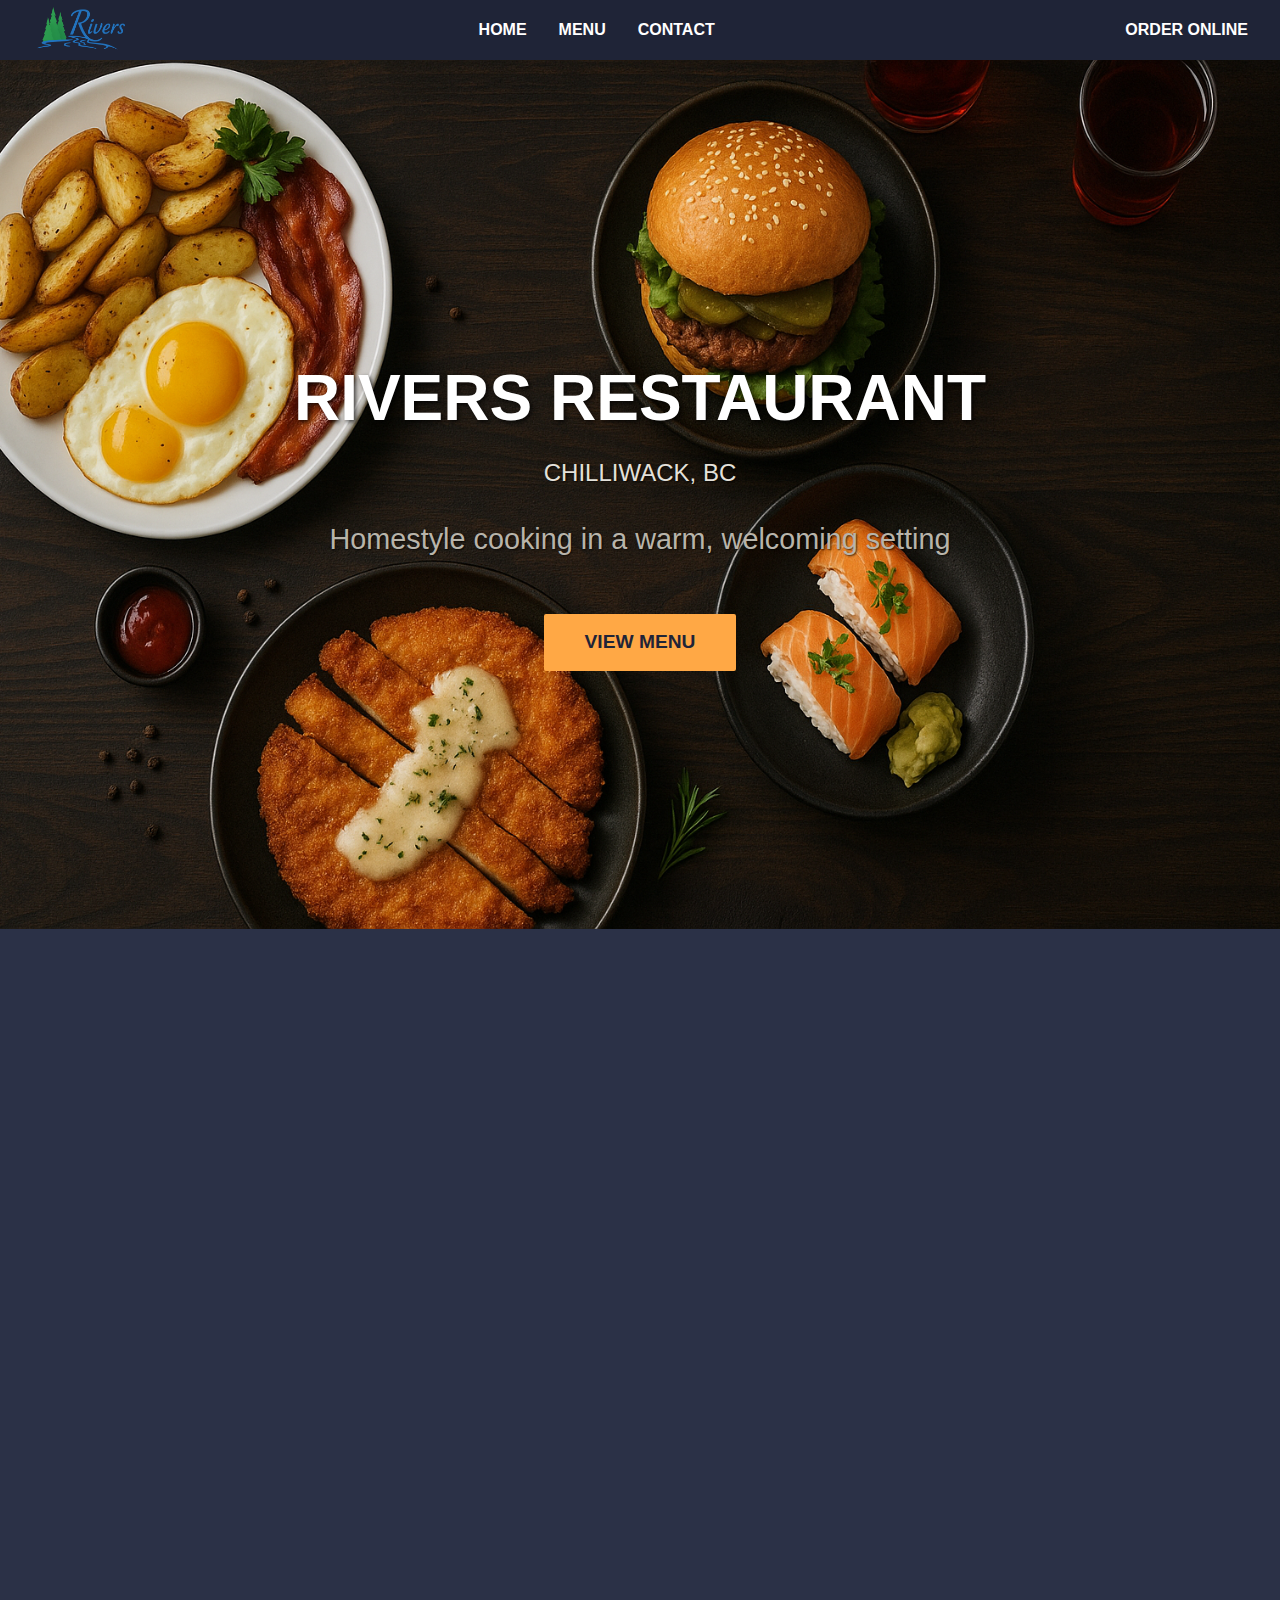
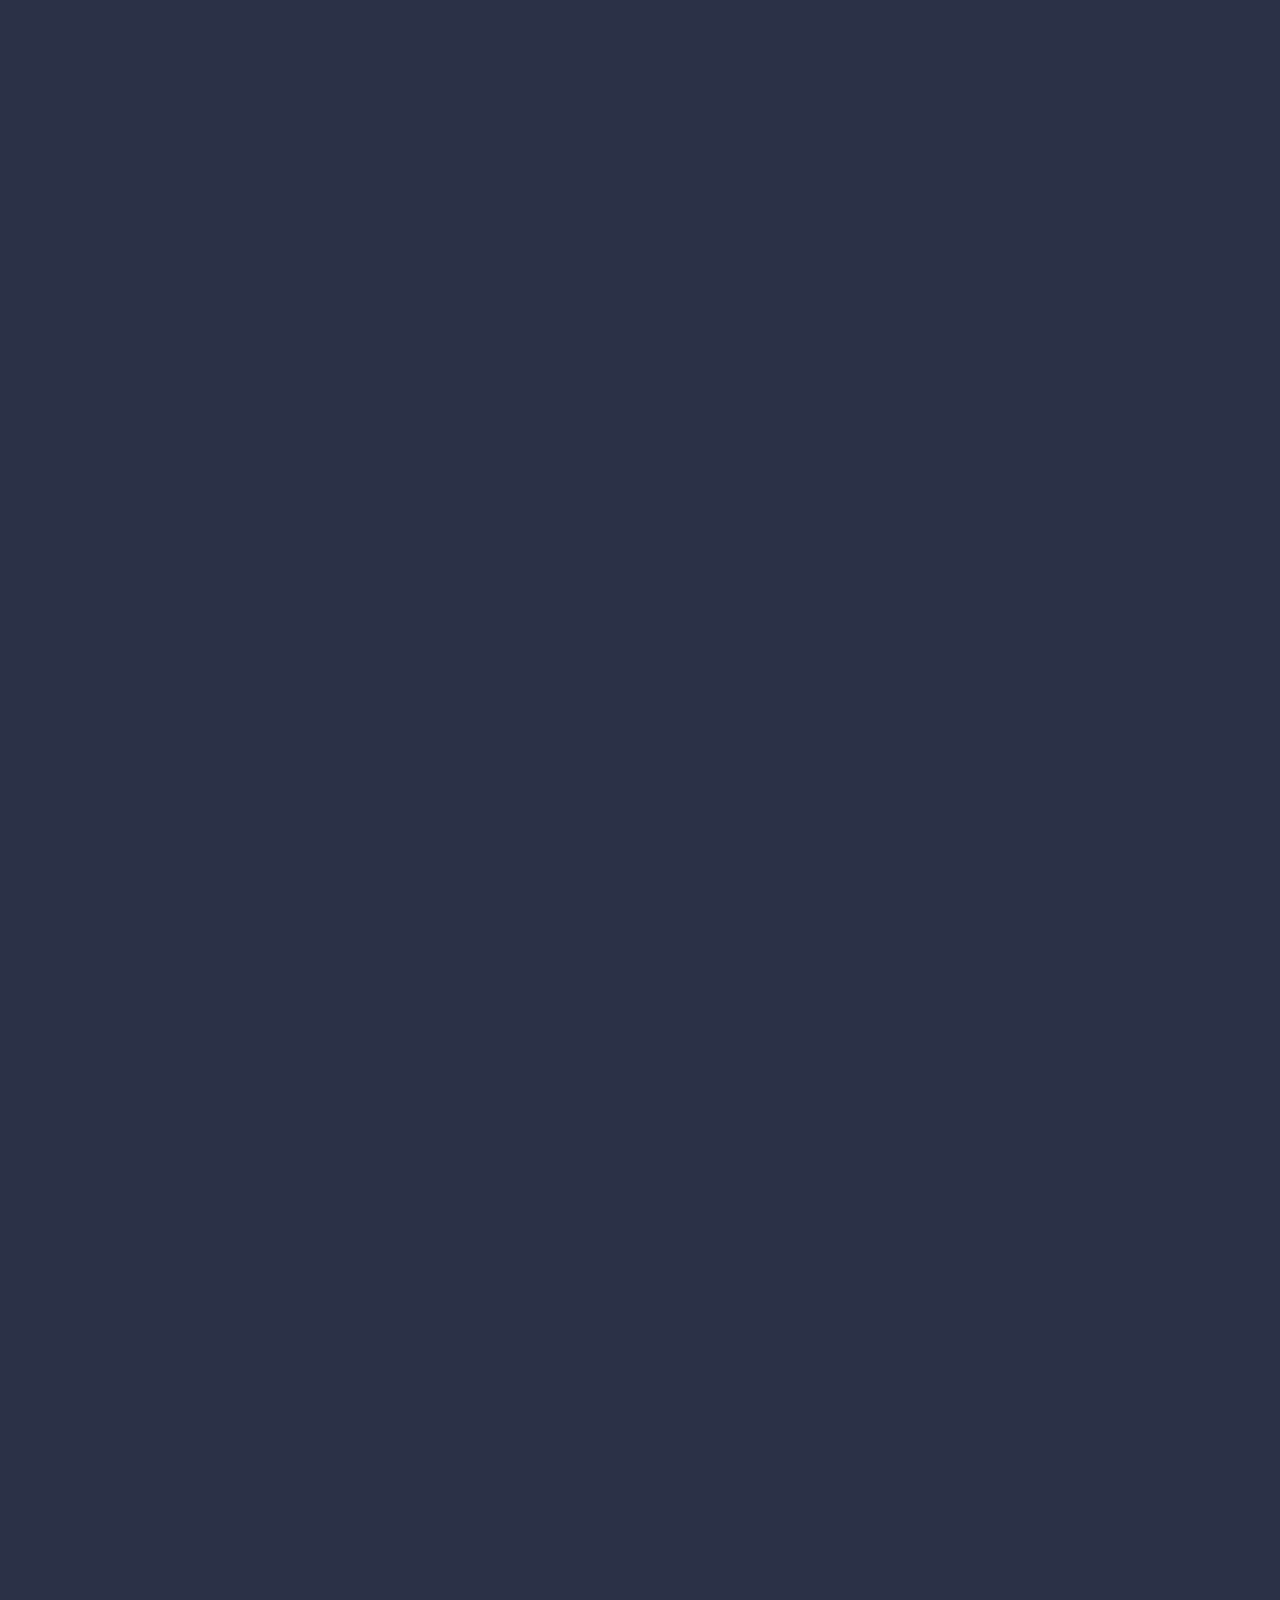
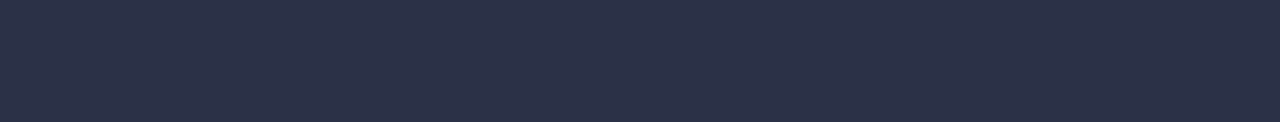
<file: index.html>
<!DOCTYPE html>
<html lang="en">
  <head>
    <meta charset="UTF-8" />
    <meta name="viewport" content="width=device-width, initial-scale=1.0" />
    <title>Rivers Restaurant</title>
    <link
      rel="stylesheet"
      href="https://necolas.github.io/normalize.css/8.0.1/normalize.css"
    />
    <!-- <link rel="stylesheet" href="https://unpkg.com/swiper/swiper-bundle.min.css" /> -->
    <link rel="stylesheet" href="styles.css" />
  </head>
  <body>
    <header>
      <nav>
        <div class="logo">
          <img src="./assets/images/rivers_logo.png" alt="Rivers Restaurant" />
        </div>
        <ul id="nav-links">
          <li><a href="#">HOME</a></li>
          <li><a href="#">MENU</a></li>
          <li><a href="#">CONTACT</a></li>
          <li><a href="#" class="order-online-mobile">ORDER ONLINE</a></li>
        </ul>
        <a href="#" class="order-online order-online-desktop">ORDER ONLINE</a>
        <button class="hamburger" id="hamburger-button">
          <span></span>
          <span></span>
          <span></span>
        </button>
      </nav>
    </header>
    <main>
      <section class="hero">
        <div class="hero-content">
          <h1>RIVERS RESTAURANT</h1>
          <p class="location">CHILLIWACK, BC</p>
          <p class="tagline">Homestyle cooking in a warm, welcoming setting</p>
          <a href="#" class="btn btn-menu">VIEW MENU</a>
        </div>
      </section>
      <section id="gallery" class="gallery-section fade-slide-in">
        <div class="marquee-container">
          <div class="marquee-track">
            <!-- Original Slides -->
            <div class="marquee-item">
              <img
                src="assets/images/rivers_sushi.jpg"
                alt="Delicious sushi platter"
              />
            </div>
            <div class="marquee-item">
              <img
                src="assets/images/river_soup_sandwich.jpg"
                alt="Hearty soup and sandwich"
              />
            </div>
            <div class="marquee-item">
              <img
                src="assets/images/river_burger.jpg"
                alt="Classic burger and fries"
              />
            </div>
            <div class="marquee-item">
              <img
                src="assets/images/river_breakfast.jpg"
                alt="Full breakfast plate"
              />
            </div>
            <!-- Duplicated Slides for seamless loop -->
            <div class="marquee-item">
              <img
                src="assets/images/rivers_sushi.jpg"
                alt="Delicious sushi platter"
              />
            </div>
            <div class="marquee-item">
              <img
                src="assets/images/river_soup_sandwich.jpg"
                alt="Hearty soup and sandwich"
              />
            </div>
            <div class="marquee-item">
              <img
                src="assets/images/river_burger.jpg"
                alt="Classic burger and fries"
              />
            </div>
            <div class="marquee-item">
              <img
                src="assets/images/river_breakfast.jpg"
                alt="Full breakfast plate"
              />
            </div>
          </div>
        </div>
      </section>
      <section class="about fade-slide-in">
        <div class="about-content">
          <img src="./assets/images/rivers.jpg" alt="Rivers Restaurant" />
          <div class="about-text">
            <h2>About Us</h2>
            <p>
              Rivers Restaurant is a family-owned and operated restaurant that
              has been serving the community for over 20 years.
            </p>
          </div>
        </div>
      </section>
      <section class="hours-section fade-slide-in">
        <div class="hours-content">
          <h2>Our Hours</h2>
          <div class="hours-status">
            <svg
              class="clock-icon"
              xmlns="http://www.w3.org/2000/svg"
              viewBox="0 0 24 24"
              fill="currentColor"
              width="24px"
              height="24px"
            >
              <path d="M0 0h24v24H0V0z" fill="none" />
              <path
                d="M11.99 2C6.47 2 2 6.48 2 12s4.47 10 9.99 10C17.52 22 22 17.52 22 12S17.52 2 11.99 2zM12 20c-4.41 0-8-3.59-8-8s3.59-8 8-8 8 3.59 8 8-3.59 8-8 8zm.5-13H11v6l5.25 3.15.75-1.23-4.5-2.67z"
              />
            </svg>
            <span id="current-status-message">Closed today</span>
            <!-- This can be made dynamic later -->
          </div>
          <ul class="hours-list">
            <li>
              <span class="day">Monday</span> <span class="time">Closed</span>
            </li>
            <li>
              <span class="day">Tuesday</span>
              <span class="time">9 a.m. – 8 p.m.</span>
            </li>
            <li>
              <span class="day">Wednesday</span>
              <span class="time">9 a.m. – 8 p.m.</span>
            </li>
            <li>
              <span class="day">Thursday</span>
              <span class="time">9 a.m. – 8 p.m.</span>
            </li>
            <li>
              <span class="day">Friday</span>
              <span class="time">9 a.m. – 8 p.m.</span>
            </li>
            <li>
              <span class="day">Saturday</span>
              <span class="time">9 a.m. – 8 p.m.</span>
            </li>
            <li>
              <span class="day">Sunday</span>
              <span class="time">9 a.m. – 8 p.m.</span>
            </li>
          </ul>
        </div>
      </section>
      <section id="contact" class="contact-section fade-slide-in">
        <div class="contact-content">
          <h2>Contact Us</h2>
          <div class="contact-details">
            <p>
              <strong>Address:</strong> 42239 Yarrow Central Rd, Chilliwack, BC
              V2R 5E3
            </p>
            <p><strong>Phone:</strong> +1 604-490-6626</p>
          </div>
          <div class="map-container">
            <iframe
              src="https://www.google.com/maps/embed?pb=!1m18!1m12!1m3!1d2608.171599108087!2d-122.0855863843085!3d49.15000997931673!2m3!1f0!2f0!3f0!3m2!1i1024!2i768!4f13.1!3m3!1m2!1s0x54843bc6e7f7f7f7%3A0x5f7f7f7f7f7f7f7f!2s42239%20Yarrow%20Central%20Rd%2C%20Chilliwack%2C%20BC%20V2R%205E3%2C%20Canada!5e0!3m2!1sen!2sus!4v1620000000000!5m2!1sen!2sus"
              width="600"
              height="450"
              style="border: 0"
              allowfullscreen=""
              loading="lazy"
              referrerpolicy="no-referrer-when-downgrade"
            ></iframe>
          </div>
        </div>
      </section>
    </main>
    <!-- <script src="https://unpkg.com/swiper/swiper-bundle.min.js"></script> -->
    <script src="script.js"></script>
  </body>
</html>
</file>
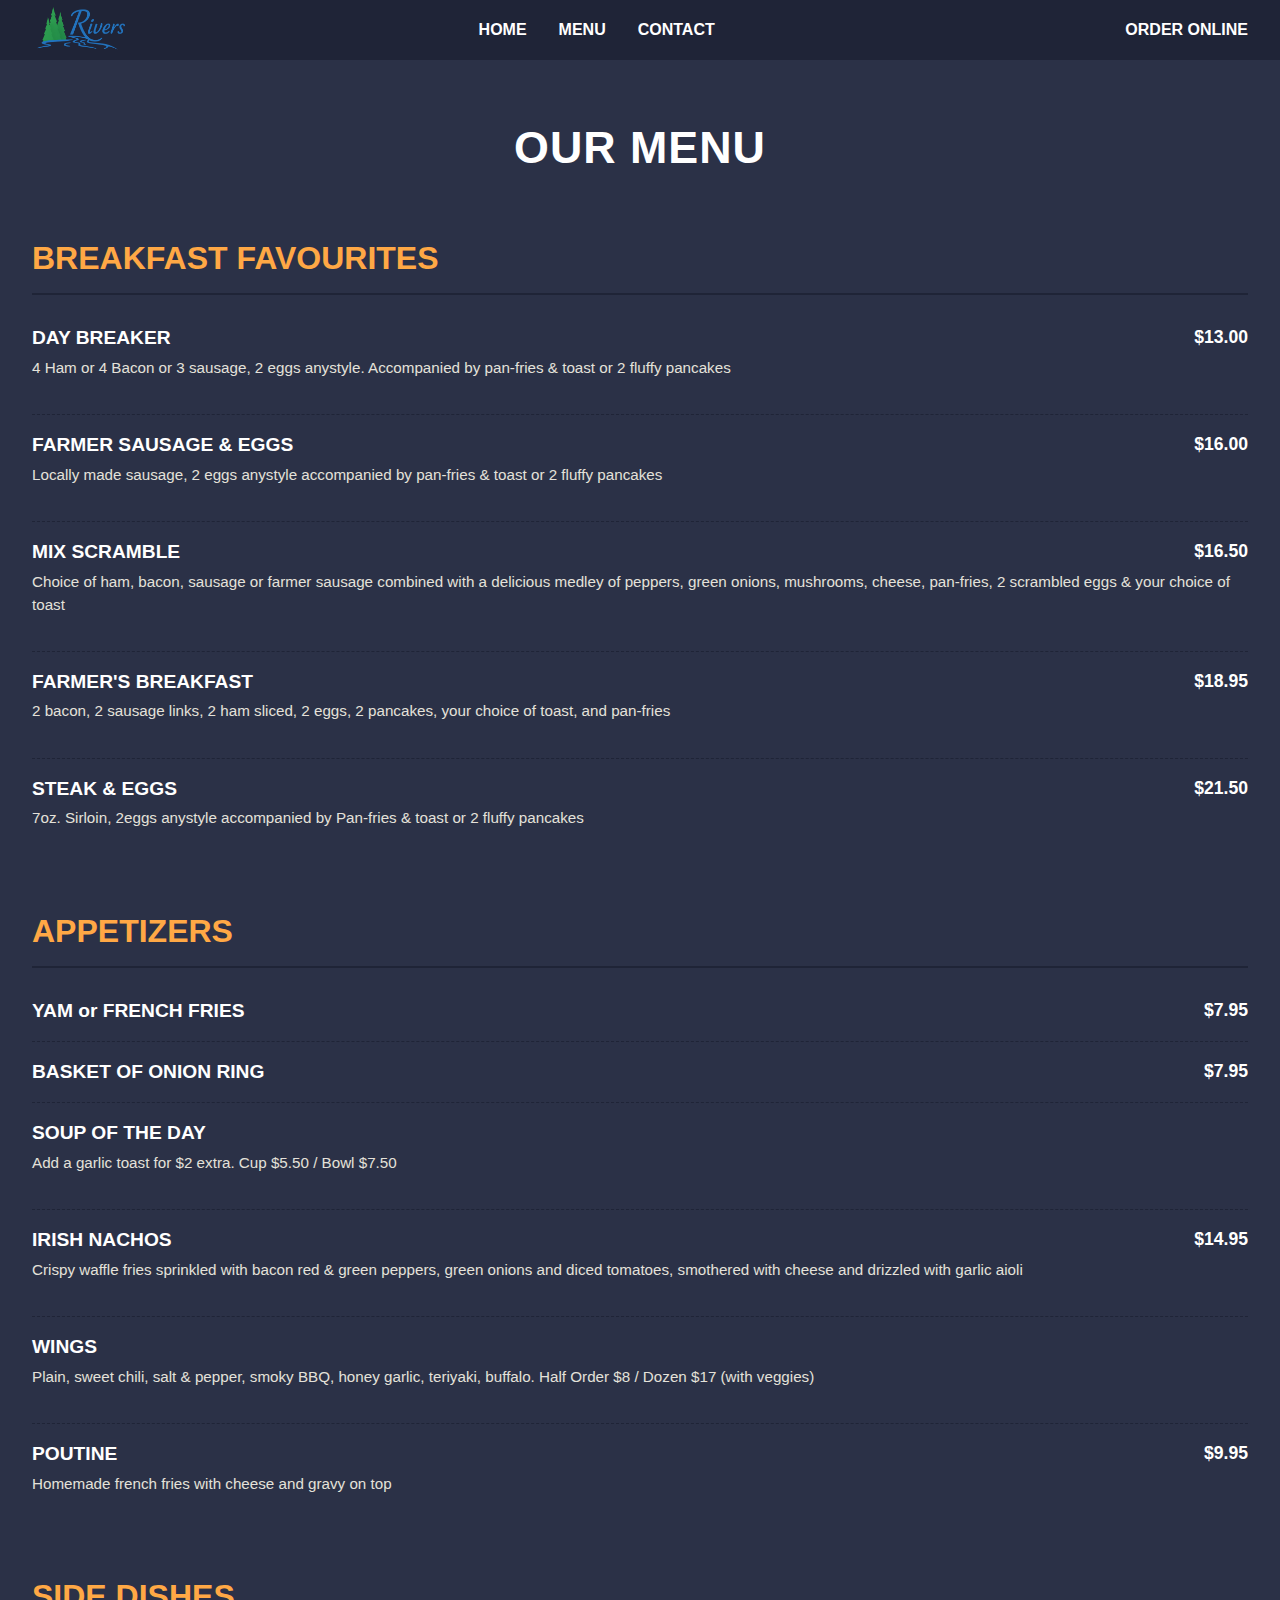
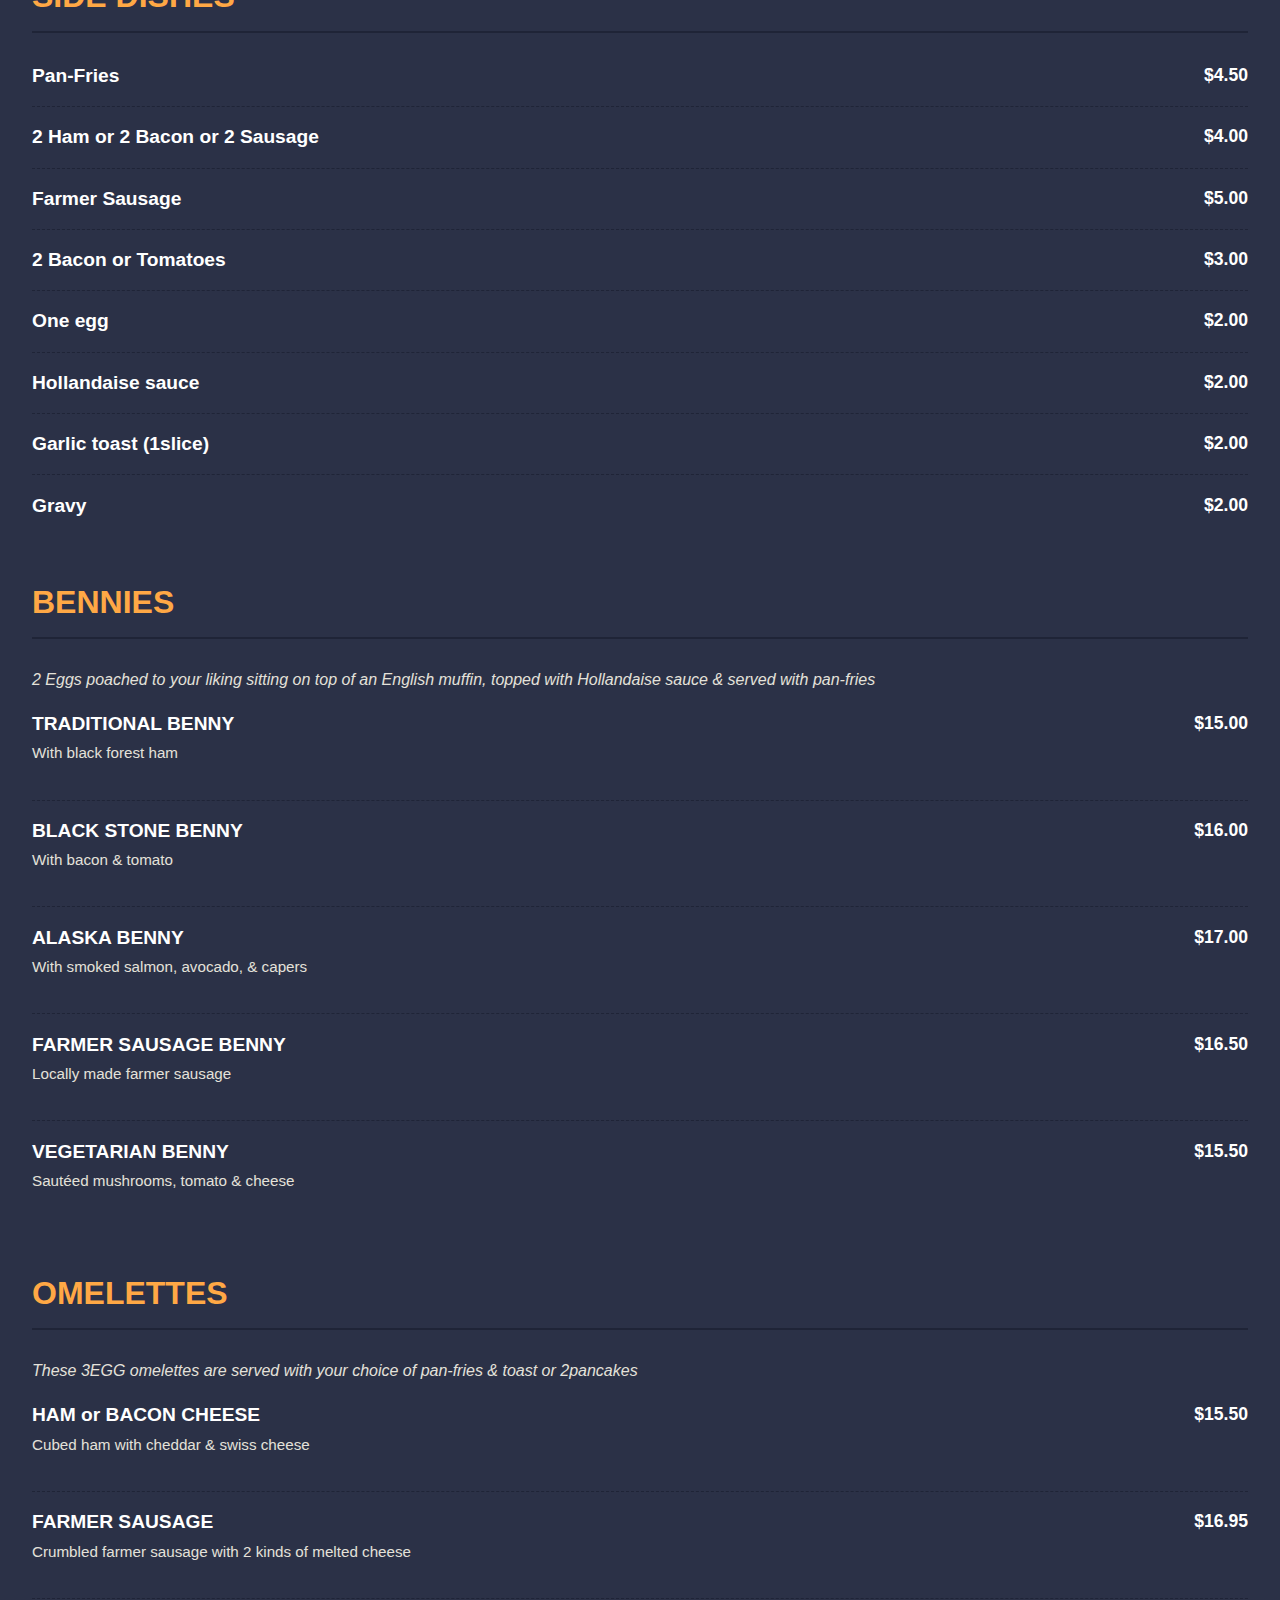
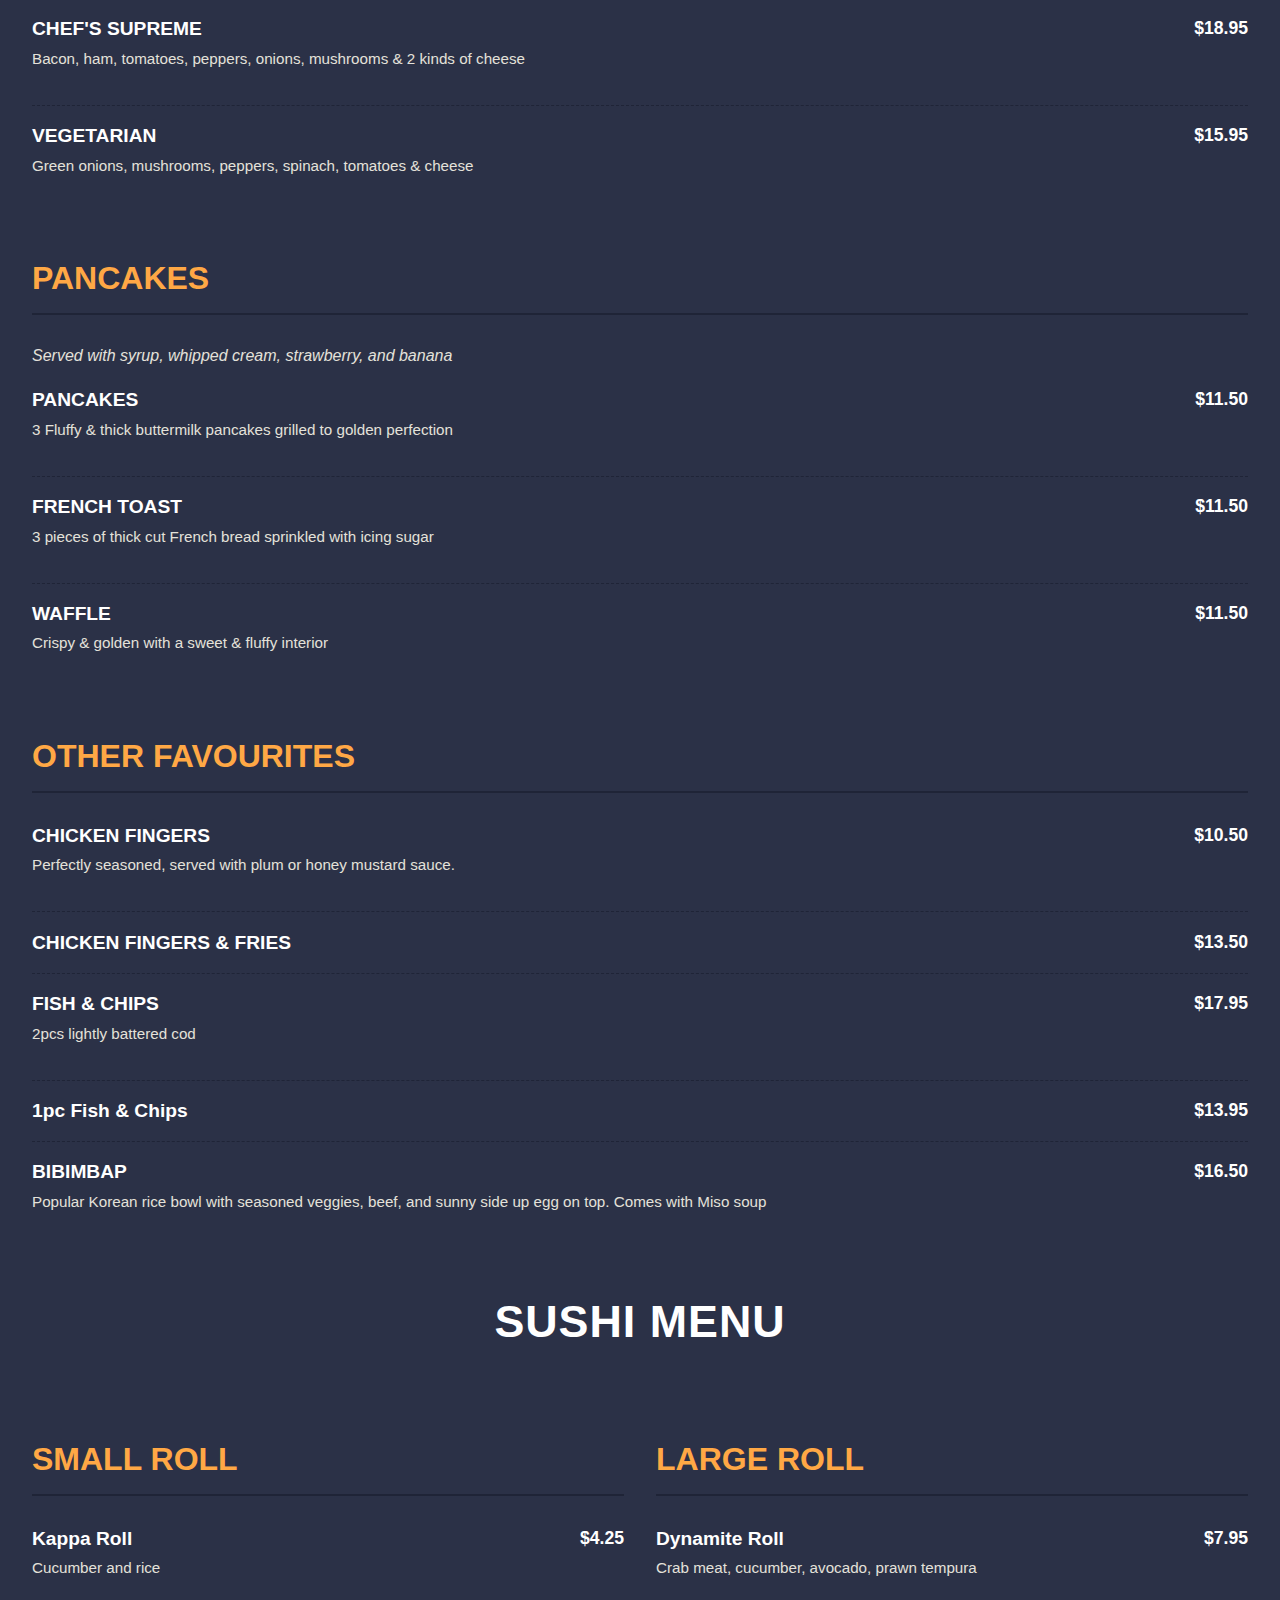
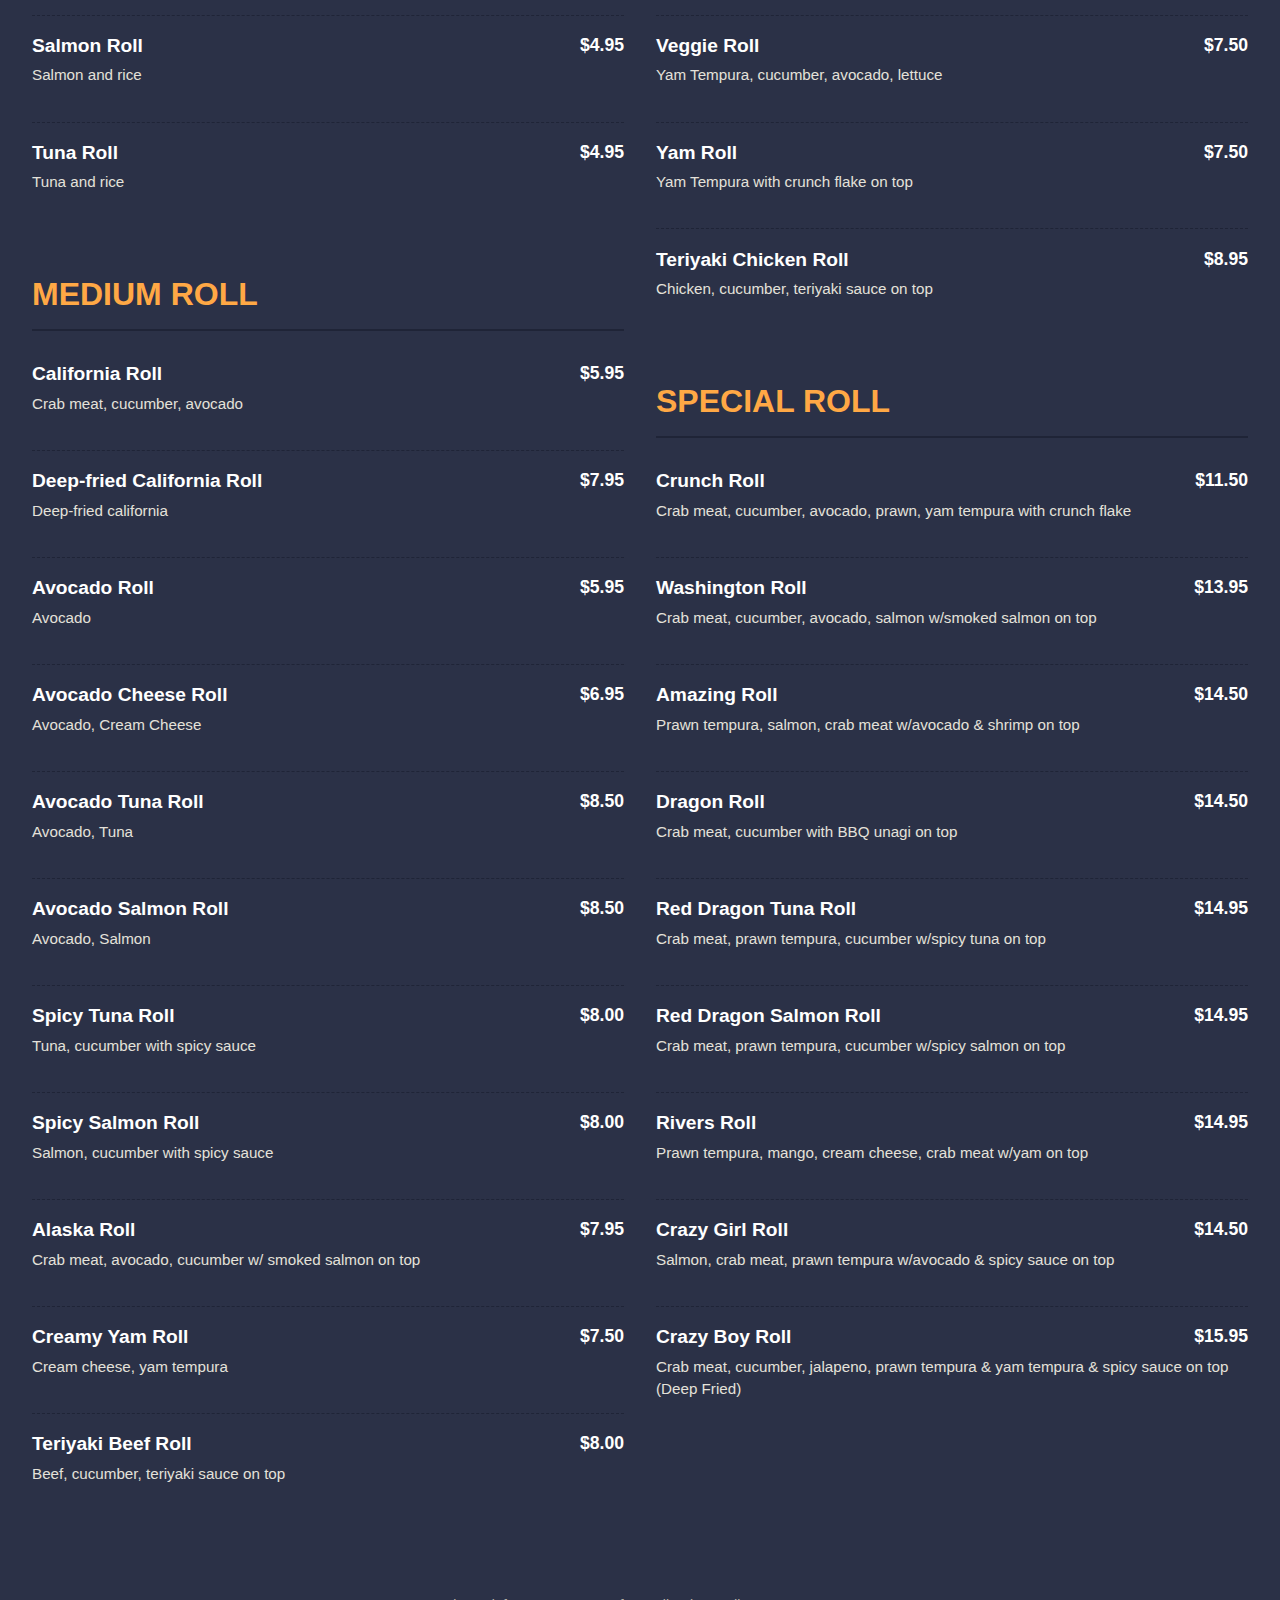
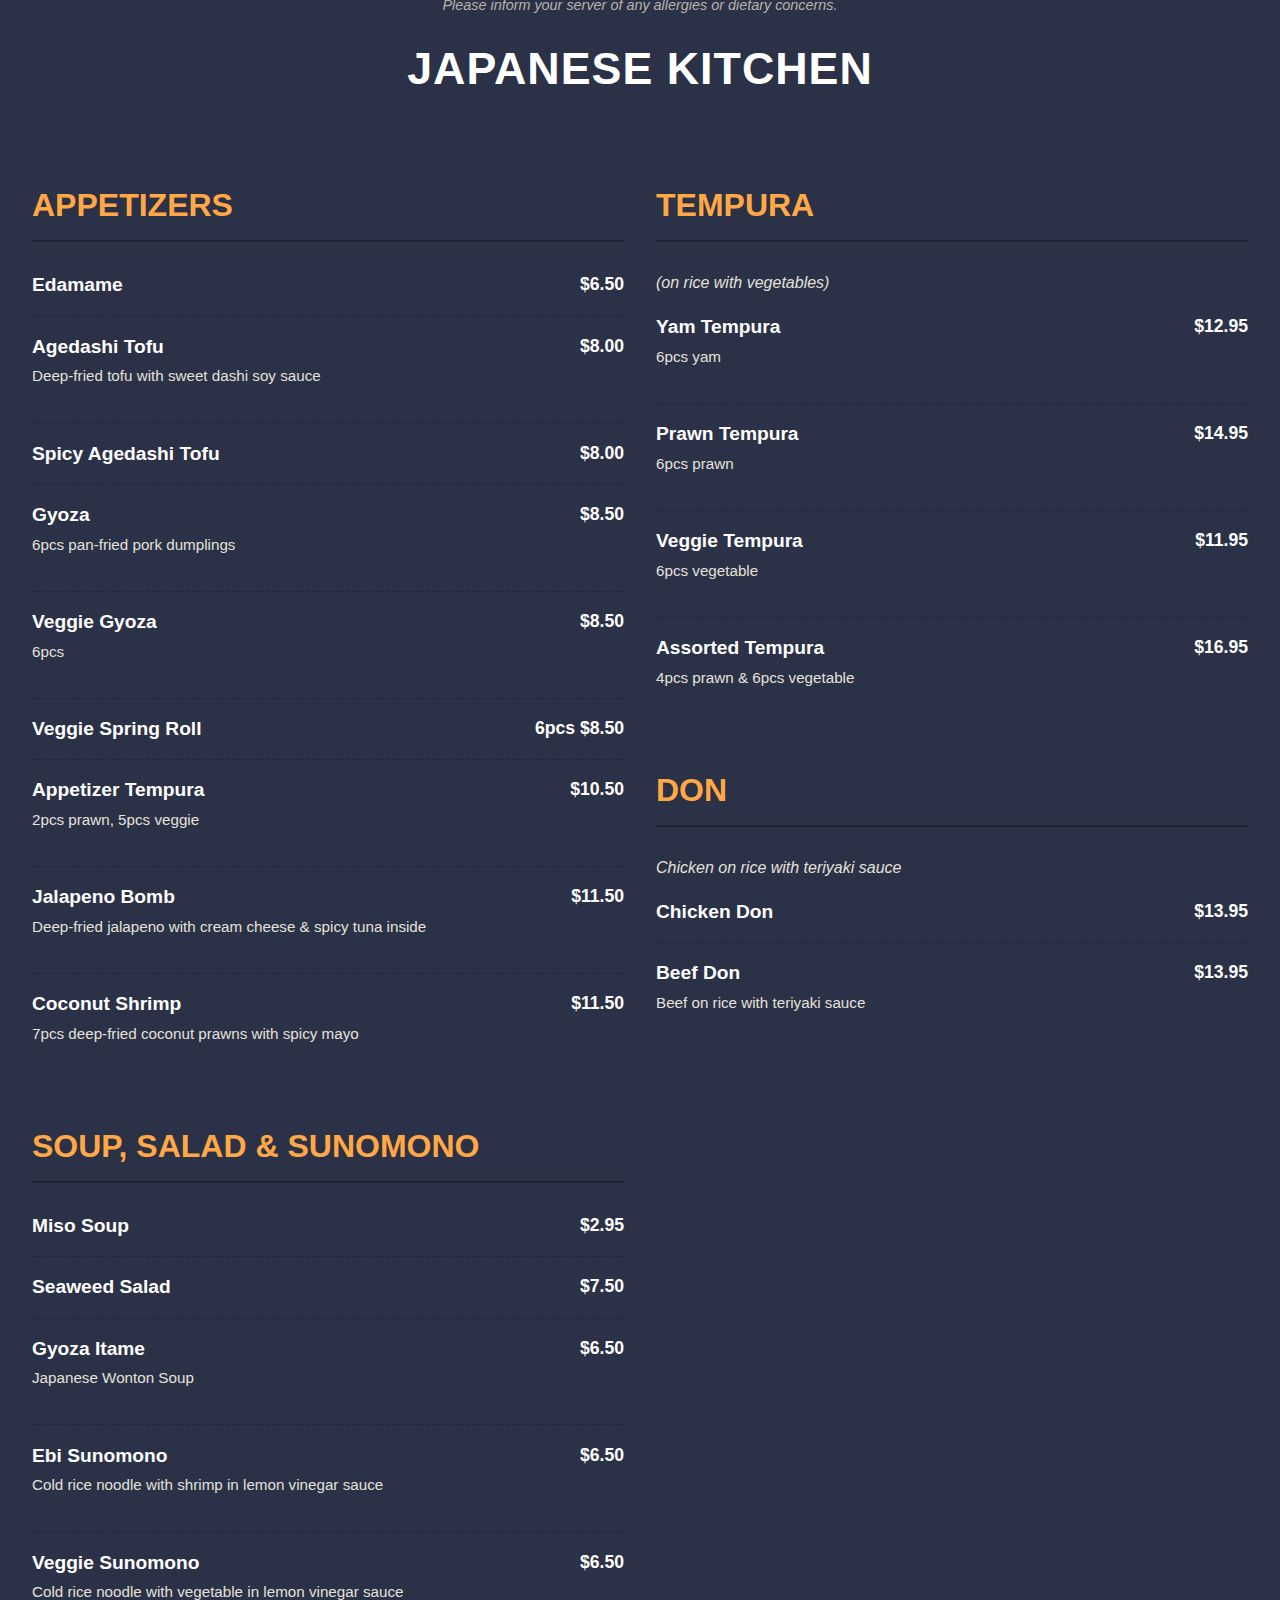
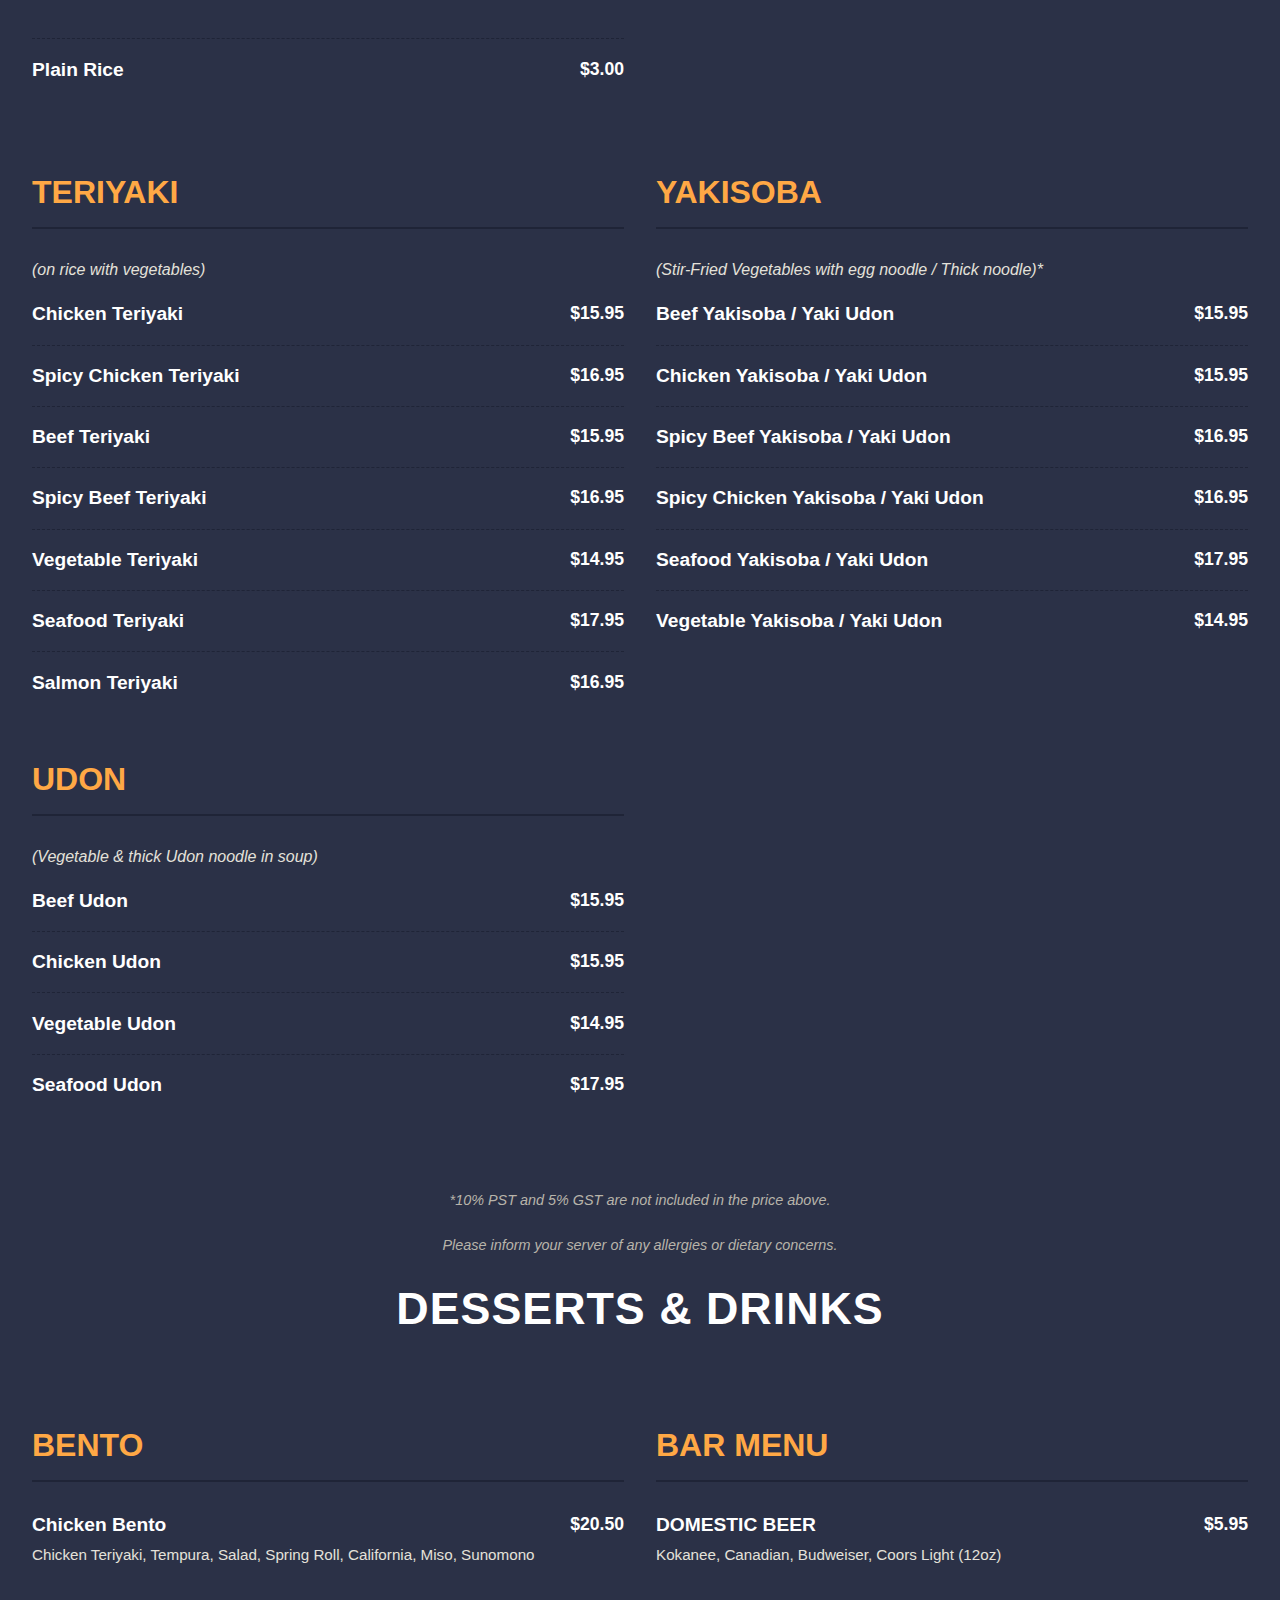
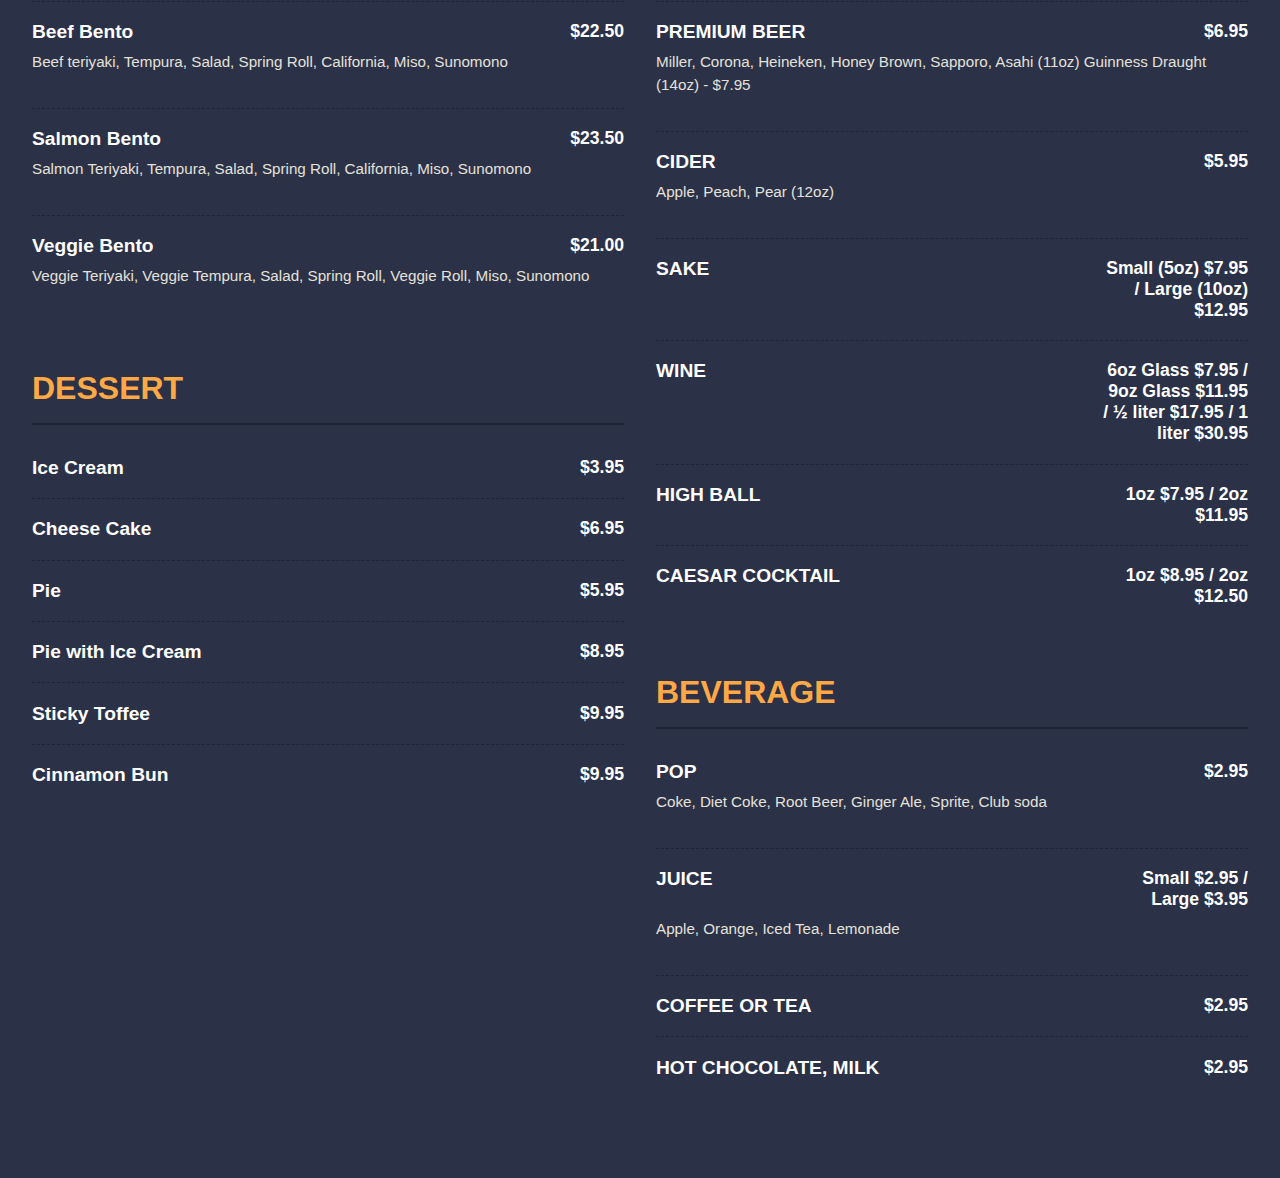
<file: menu.html>
<!DOCTYPE html>
<html lang="en">
  <head>
    <meta charset="UTF-8" />
    <meta name="viewport" content="width=device-width, initial-scale=1.0" />
    <title>Menu - Rivers Restaurant</title>
    <link
      rel="stylesheet"
      href="https://necolas.github.io/normalize.css/8.0.1/normalize.css"
    />
    <link rel="stylesheet" href="styles.css" />
  </head>
  <body>
    <header>
      <nav>
        <div class="logo">
          <img src="./assets/images/rivers_logo.png" alt="Rivers Restaurant" />
        </div>
        <ul id="nav-links">
          <li><a href="index.html">HOME</a></li>
          <li><a href="menu.html">MENU</a></li>
          <li><a href="index.html#contact">CONTACT</a></li>
          <li><a href="#" class="order-online-mobile">ORDER ONLINE</a></li>
        </ul>
        <a href="#" class="order-online order-online-desktop">ORDER ONLINE</a>
        <button class="hamburger" id="hamburger-button">
          <span></span>
          <span></span>
          <span></span>
        </button>
      </nav>
    </header>
    <main class="menu-page">
      <!-- Menu content will go here -->
      <section class="menu-section" id="main-menu">
        <h1>Our Menu</h1>
        <div class="menu-category">
          <h2>BREAKFAST FAVOURITES</h2>
          <div class="menu-item">
            <span class="item-name">DAY BREAKER</span>
            <span class="item-price">$13.00</span>
            <p class="item-description">
              4 Ham or 4 Bacon or 3 sausage, 2 eggs anystyle. Accompanied by
              pan-fries & toast or 2 fluffy pancakes
            </p>
          </div>
          <div class="menu-item">
            <span class="item-name">FARMER SAUSAGE & EGGS</span>
            <span class="item-price">$16.00</span>
            <p class="item-description">
              Locally made sausage, 2 eggs anystyle accompanied by pan-fries &
              toast or 2 fluffy pancakes
            </p>
          </div>
          <div class="menu-item">
            <span class="item-name">MIX SCRAMBLE</span>
            <span class="item-price">$16.50</span>
            <p class="item-description">
              Choice of ham, bacon, sausage or farmer sausage combined with a
              delicious medley of peppers, green onions, mushrooms, cheese,
              pan-fries, 2 scrambled eggs & your choice of toast
            </p>
          </div>
          <div class="menu-item">
            <span class="item-name">FARMER'S BREAKFAST</span>
            <span class="item-price">$18.95</span>
            <p class="item-description">
              2 bacon, 2 sausage links, 2 ham sliced, 2 eggs, 2 pancakes, your
              choice of toast, and pan-fries
            </p>
          </div>
          <div class="menu-item">
            <span class="item-name">STEAK & EGGS</span>
            <span class="item-price">$21.50</span>
            <p class="item-description">
              7oz. Sirloin, 2eggs anystyle accompanied by Pan-fries & toast or 2
              fluffy pancakes
            </p>
          </div>
        </div>

        <div class="menu-category">
          <h2>APPETIZERS</h2>
          <div class="menu-item">
            <span class="item-name">YAM or FRENCH FRIES</span>
            <span class="item-price">$7.95</span>
          </div>
          <div class="menu-item">
            <span class="item-name">BASKET OF ONION RING</span>
            <span class="item-price">$7.95</span>
          </div>
          <div class="menu-item">
            <span class="item-name">SOUP OF THE DAY</span>
            <span class="item-price"></span>
            <p class="item-description">
              Add a garlic toast for $2 extra. Cup $5.50 / Bowl $7.50
            </p>
          </div>
          <div class="menu-item">
            <span class="item-name">IRISH NACHOS</span>
            <span class="item-price">$14.95</span>
            <p class="item-description">
              Crispy waffle fries sprinkled with bacon red & green peppers,
              green onions and diced tomatoes, smothered with cheese and
              drizzled with garlic aioli
            </p>
          </div>
          <div class="menu-item">
            <span class="item-name">WINGS</span>
            <span class="item-price"></span>
            <p class="item-description">
              Plain, sweet chili, salt & pepper, smoky BBQ, honey garlic,
              teriyaki, buffalo. Half Order $8 / Dozen $17 (with veggies)
            </p>
          </div>
          <div class="menu-item">
            <span class="item-name">POUTINE</span>
            <span class="item-price">$9.95</span>
            <p class="item-description">
              Homemade french fries with cheese and gravy on top
            </p>
          </div>
        </div>

        <div class="menu-category">
          <h2>SIDE DISHES</h2>
          <div class="menu-item">
            <span class="item-name">Pan-Fries</span>
            <span class="item-price">$4.50</span>
          </div>
          <div class="menu-item">
            <span class="item-name">2 Ham or 2 Bacon or 2 Sausage</span>
            <span class="item-price">$4.00</span>
          </div>
          <div class="menu-item">
            <span class="item-name">Farmer Sausage</span>
            <span class="item-price">$5.00</span>
          </div>
          <div class="menu-item">
            <span class="item-name">2 Bacon or Tomatoes</span>
            <span class="item-price">$3.00</span>
          </div>
          <div class="menu-item">
            <span class="item-name">One egg</span>
            <span class="item-price">$2.00</span>
          </div>
          <div class="menu-item">
            <span class="item-name">Hollandaise sauce</span>
            <span class="item-price">$2.00</span>
          </div>
          <div class="menu-item">
            <span class="item-name">Garlic toast (1slice)</span>
            <span class="item-price">$2.00</span>
          </div>
          <div class="menu-item">
            <span class="item-name">Gravy</span>
            <span class="item-price">$2.00</span>
          </div>
        </div>

        <div class="menu-category">
          <h2>BENNIES</h2>
          <p class="category-description">
            2 Eggs poached to your liking sitting on top of an English muffin,
            topped with Hollandaise sauce & served with pan-fries
          </p>
          <div class="menu-item">
            <span class="item-name">TRADITIONAL BENNY</span>
            <span class="item-price">$15.00</span>
            <p class="item-description">With black forest ham</p>
          </div>
          <div class="menu-item">
            <span class="item-name">BLACK STONE BENNY</span>
            <span class="item-price">$16.00</span>
            <p class="item-description">With bacon & tomato</p>
          </div>
          <div class="menu-item">
            <span class="item-name">ALASKA BENNY</span>
            <span class="item-price">$17.00</span>
            <p class="item-description">
              With smoked salmon, avocado, & capers
            </p>
          </div>
          <div class="menu-item">
            <span class="item-name">FARMER SAUSAGE BENNY</span>
            <span class="item-price">$16.50</span>
            <p class="item-description">Locally made farmer sausage</p>
          </div>
          <div class="menu-item">
            <span class="item-name">VEGETARIAN BENNY</span>
            <span class="item-price">$15.50</span>
            <p class="item-description">Sautéed mushrooms, tomato & cheese</p>
          </div>
        </div>

        <div class="menu-category">
          <h2>OMELETTES</h2>
          <p class="category-description">
            These 3EGG omelettes are served with your choice of pan-fries &
            toast or 2pancakes
          </p>
          <div class="menu-item">
            <span class="item-name">HAM or BACON CHEESE</span>
            <span class="item-price">$15.50</span>
            <p class="item-description">
              Cubed ham with cheddar & swiss cheese
            </p>
          </div>
          <div class="menu-item">
            <span class="item-name">FARMER SAUSAGE</span>
            <span class="item-price">$16.95</span>
            <p class="item-description">
              Crumbled farmer sausage with 2 kinds of melted cheese
            </p>
          </div>
          <div class="menu-item">
            <span class="item-name">CHEF'S SUPREME</span>
            <span class="item-price">$18.95</span>
            <p class="item-description">
              Bacon, ham, tomatoes, peppers, onions, mushrooms & 2 kinds of
              cheese
            </p>
          </div>
          <div class="menu-item">
            <span class="item-name">VEGETARIAN</span>
            <span class="item-price">$15.95</span>
            <p class="item-description">
              Green onions, mushrooms, peppers, spinach, tomatoes & cheese
            </p>
          </div>
        </div>

        <div class="menu-category">
          <h2>PANCAKES</h2>
          <p class="category-description">
            Served with syrup, whipped cream, strawberry, and banana
          </p>
          <div class="menu-item">
            <span class="item-name">PANCAKES</span>
            <span class="item-price">$11.50</span>
            <p class="item-description">
              3 Fluffy & thick buttermilk pancakes grilled to golden perfection
            </p>
          </div>
          <div class="menu-item">
            <span class="item-name">FRENCH TOAST</span>
            <span class="item-price">$11.50</span>
            <p class="item-description">
              3 pieces of thick cut French bread sprinkled with icing sugar
            </p>
          </div>
          <div class="menu-item">
            <span class="item-name">WAFFLE</span>
            <span class="item-price">$11.50</span>
            <p class="item-description">
              Crispy & golden with a sweet & fluffy interior
            </p>
          </div>
        </div>

        <div class="menu-category">
          <h2>OTHER FAVOURITES</h2>
          <div class="menu-item">
            <span class="item-name">CHICKEN FINGERS</span>
            <span class="item-price">$10.50</span>
            <p class="item-description">
              Perfectly seasoned, served with plum or honey mustard sauce.
            </p>
          </div>
          <div class="menu-item">
            <span class="item-name">CHICKEN FINGERS & FRIES</span>
            <span class="item-price">$13.50</span>
          </div>
          <div class="menu-item">
            <span class="item-name">FISH & CHIPS</span>
            <span class="item-price">$17.95</span>
            <p class="item-description">2pcs lightly battered cod</p>
          </div>
          <div class="menu-item">
            <span class="item-name">1pc Fish & Chips</span>
            <span class="item-price">$13.95</span>
          </div>
          <div class="menu-item">
            <span class="item-name">BIBIMBAP</span>
            <span class="item-price">$16.50</span>
            <p class="item-description">
              Popular Korean rice bowl with seasoned veggies, beef, and sunny
              side up egg on top. Comes with Miso soup
            </p>
          </div>
        </div>
      </section>
      <section class="menu-section" id="sushi-menu">
        <h1>Sushi Menu</h1>
        <div class="menu-columns">
          <div class="menu-column">
            <div class="menu-category">
              <h2>SMALL ROLL</h2>
              <div class="menu-item">
                <span class="item-name">Kappa Roll</span>
                <span class="item-price">$4.25</span>
                <p class="item-description">Cucumber and rice</p>
              </div>
              <div class="menu-item">
                <span class="item-name">Salmon Roll</span>
                <span class="item-price">$4.95</span>
                <p class="item-description">Salmon and rice</p>
              </div>
              <div class="menu-item">
                <span class="item-name">Tuna Roll</span>
                <span class="item-price">$4.95</span>
                <p class="item-description">Tuna and rice</p>
              </div>
            </div>
            <div class="menu-category">
              <h2>MEDIUM ROLL</h2>
              <div class="menu-item">
                <span class="item-name">California Roll</span>
                <span class="item-price">$5.95</span>
                <p class="item-description">Crab meat, cucumber, avocado</p>
              </div>
              <div class="menu-item">
                <span class="item-name">Deep-fried California Roll</span>
                <span class="item-price">$7.95</span>
                <p class="item-description">Deep-fried california</p>
              </div>
              <div class="menu-item">
                <span class="item-name">Avocado Roll</span>
                <span class="item-price">$5.95</span>
                <p class="item-description">Avocado</p>
              </div>
              <div class="menu-item">
                <span class="item-name">Avocado Cheese Roll</span>
                <span class="item-price">$6.95</span>
                <p class="item-description">Avocado, Cream Cheese</p>
              </div>
              <div class="menu-item">
                <span class="item-name">Avocado Tuna Roll</span>
                <span class="item-price">$8.50</span>
                <p class="item-description">Avocado, Tuna</p>
              </div>
              <div class="menu-item">
                <span class="item-name">Avocado Salmon Roll</span>
                <span class="item-price">$8.50</span>
                <p class="item-description">Avocado, Salmon</p>
              </div>
              <div class="menu-item">
                <span class="item-name">Spicy Tuna Roll</span>
                <span class="item-price">$8.00</span>
                <p class="item-description">Tuna, cucumber with spicy sauce</p>
              </div>
              <div class="menu-item">
                <span class="item-name">Spicy Salmon Roll</span>
                <span class="item-price">$8.00</span>
                <p class="item-description">
                  Salmon, cucumber with spicy sauce
                </p>
              </div>
              <div class="menu-item">
                <span class="item-name">Alaska Roll</span>
                <span class="item-price">$7.95</span>
                <p class="item-description">
                  Crab meat, avocado, cucumber w/ smoked salmon on top
                </p>
              </div>
              <div class="menu-item">
                <span class="item-name">Creamy Yam Roll</span>
                <span class="item-price">$7.50</span>
                <p class="item-description">Cream cheese, yam tempura</p>
              </div>
              <div class="menu-item">
                <span class="item-name">Teriyaki Beef Roll</span>
                <span class="item-price">$8.00</span>
                <p class="item-description">
                  Beef, cucumber, teriyaki sauce on top
                </p>
              </div>
            </div>
          </div>
          <div class="menu-column">
            <div class="menu-category">
              <h2>LARGE ROLL</h2>
              <div class="menu-item">
                <span class="item-name">Dynamite Roll</span>
                <span class="item-price">$7.95</span>
                <p class="item-description">
                  Crab meat, cucumber, avocado, prawn tempura
                </p>
              </div>
              <div class="menu-item">
                <span class="item-name">Veggie Roll</span>
                <span class="item-price">$7.50</span>
                <p class="item-description">
                  Yam Tempura, cucumber, avocado, lettuce
                </p>
              </div>
              <div class="menu-item">
                <span class="item-name">Yam Roll</span>
                <span class="item-price">$7.50</span>
                <p class="item-description">
                  Yam Tempura with crunch flake on top
                </p>
              </div>
              <div class="menu-item">
                <span class="item-name">Teriyaki Chicken Roll</span>
                <span class="item-price">$8.95</span>
                <p class="item-description">
                  Chicken, cucumber, teriyaki sauce on top
                </p>
              </div>
            </div>
            <div class="menu-category">
              <h2>SPECIAL ROLL</h2>
              <div class="menu-item">
                <span class="item-name">Crunch Roll</span>
                <span class="item-price">$11.50</span>
                <p class="item-description">
                  Crab meat, cucumber, avocado, prawn, yam tempura with crunch
                  flake
                </p>
              </div>
              <div class="menu-item">
                <span class="item-name">Washington Roll</span>
                <span class="item-price">$13.95</span>
                <p class="item-description">
                  Crab meat, cucumber, avocado, salmon w/smoked salmon on top
                </p>
              </div>
              <div class="menu-item">
                <span class="item-name">Amazing Roll</span>
                <span class="item-price">$14.50</span>
                <p class="item-description">
                  Prawn tempura, salmon, crab meat w/avocado & shrimp on top
                </p>
              </div>
              <div class="menu-item">
                <span class="item-name">Dragon Roll</span>
                <span class="item-price">$14.50</span>
                <p class="item-description">
                  Crab meat, cucumber with BBQ unagi on top
                </p>
              </div>
              <div class="menu-item">
                <span class="item-name">Red Dragon Tuna Roll</span>
                <span class="item-price">$14.95</span>
                <p class="item-description">
                  Crab meat, prawn tempura, cucumber w/spicy tuna on top
                </p>
              </div>
              <div class="menu-item">
                <span class="item-name">Red Dragon Salmon Roll</span>
                <span class="item-price">$14.95</span>
                <p class="item-description">
                  Crab meat, prawn tempura, cucumber w/spicy salmon on top
                </p>
              </div>
              <div class="menu-item">
                <span class="item-name">Rivers Roll</span>
                <span class="item-price">$14.95</span>
                <p class="item-description">
                  Prawn tempura, mango, cream cheese, crab meat w/yam on top
                </p>
              </div>
              <div class="menu-item">
                <span class="item-name">Crazy Girl Roll</span>
                <span class="item-price">$14.50</span>
                <p class="item-description">
                  Salmon, crab meat, prawn tempura w/avocado & spicy sauce on
                  top
                </p>
              </div>
              <div class="menu-item">
                <span class="item-name">Crazy Boy Roll</span>
                <span class="item-price">$15.95</span>
                <p class="item-description">
                  Crab meat, cucumber, jalapeno, prawn tempura & yam tempura &
                  spicy sauce on top (Deep Fried)
                </p>
              </div>
            </div>
          </div>
        </div>
        <p class="menu-note">
          Please inform your server of any allergies or dietary concerns.
        </p>
      </section>

      <section class="menu-section" id="japanese-kitchen-menu">
        <h1>Japanese Kitchen</h1>
        <div class="menu-columns">
          <div class="menu-column">
            <div class="menu-category">
              <h2>APPETIZERS</h2>
              <div class="menu-item">
                <span class="item-name">Edamame</span>
                <span class="item-price">$6.50</span>
              </div>
              <div class="menu-item">
                <span class="item-name">Agedashi Tofu</span>
                <span class="item-price">$8.00</span>
                <p class="item-description">
                  Deep-fried tofu with sweet dashi soy sauce
                </p>
              </div>
              <div class="menu-item">
                <span class="item-name">Spicy Agedashi Tofu</span>
                <span class="item-price">$8.00</span>
              </div>
              <div class="menu-item">
                <span class="item-name">Gyoza</span>
                <span class="item-price">$8.50</span>
                <p class="item-description">6pcs pan-fried pork dumplings</p>
              </div>
              <div class="menu-item">
                <span class="item-name">Veggie Gyoza</span>
                <span class="item-price">$8.50</span>
                <p class="item-description">6pcs</p>
              </div>
              <div class="menu-item">
                <span class="item-name">Veggie Spring Roll</span>
                <span class="item-price">6pcs $8.50</span>
              </div>
              <div class="menu-item">
                <span class="item-name">Appetizer Tempura</span>
                <span class="item-price">$10.50</span>
                <p class="item-description">2pcs prawn, 5pcs veggie</p>
              </div>
              <div class="menu-item">
                <span class="item-name">Jalapeno Bomb</span>
                <span class="item-price">$11.50</span>
                <p class="item-description">
                  Deep-fried jalapeno with cream cheese & spicy tuna inside
                </p>
              </div>
              <div class="menu-item">
                <span class="item-name">Coconut Shrimp</span>
                <span class="item-price">$11.50</span>
                <p class="item-description">
                  7pcs deep-fried coconut prawns with spicy mayo
                </p>
              </div>
            </div>
            <div class="menu-category">
              <h2>SOUP, SALAD & SUNOMONO</h2>
              <div class="menu-item">
                <span class="item-name">Miso Soup</span>
                <span class="item-price">$2.95</span>
              </div>
              <div class="menu-item">
                <span class="item-name">Seaweed Salad</span>
                <span class="item-price">$7.50</span>
              </div>
              <div class="menu-item">
                <span class="item-name">Gyoza Itame</span>
                <span class="item-price">$6.50</span>
                <p class="item-description">Japanese Wonton Soup</p>
              </div>
              <div class="menu-item">
                <span class="item-name">Ebi Sunomono</span>
                <span class="item-price">$6.50</span>
                <p class="item-description">
                  Cold rice noodle with shrimp in lemon vinegar sauce
                </p>
              </div>
              <div class="menu-item">
                <span class="item-name">Veggie Sunomono</span>
                <span class="item-price">$6.50</span>
                <p class="item-description">
                  Cold rice noodle with vegetable in lemon vinegar sauce
                </p>
              </div>
              <div class="menu-item">
                <span class="item-name">Plain Rice</span>
                <span class="item-price">$3.00</span>
              </div>
            </div>
          </div>
          <div class="menu-column">
            <div class="menu-category">
              <h2>TEMPURA</h2>
              <p class="category-description">(on rice with vegetables)</p>
              <div class="menu-item">
                <span class="item-name">Yam Tempura</span>
                <span class="item-price">$12.95</span>
                <p class="item-description">6pcs yam</p>
              </div>
              <div class="menu-item">
                <span class="item-name">Prawn Tempura</span>
                <span class="item-price">$14.95</span>
                <p class="item-description">6pcs prawn</p>
              </div>
              <div class="menu-item">
                <span class="item-name">Veggie Tempura</span>
                <span class="item-price">$11.95</span>
                <p class="item-description">6pcs vegetable</p>
              </div>
              <div class="menu-item">
                <span class="item-name">Assorted Tempura</span>
                <span class="item-price">$16.95</span>
                <p class="item-description">4pcs prawn & 6pcs vegetable</p>
              </div>
            </div>
            <div class="menu-category">
              <h2>DON</h2>
              <p class="category-description">
                Chicken on rice with teriyaki sauce
              </p>
              <div class="menu-item">
                <span class="item-name">Chicken Don</span>
                <span class="item-price">$13.95</span>
              </div>
              <div class="menu-item">
                <span class="item-name">Beef Don</span>
                <span class="item-price">$13.95</span>
                <p class="item-description">Beef on rice with teriyaki sauce</p>
              </div>
            </div>
          </div>
        </div>
      </section>

      <section class="menu-section" id="main-menu-additions">
        <div class="menu-columns">
          <div class="menu-column">
            <div class="menu-category">
              <h2>TERIYAKI</h2>
              <p class="category-description">(on rice with vegetables)</p>
              <div class="menu-item">
                <span class="item-name">Chicken Teriyaki</span>
                <span class="item-price">$15.95</span>
              </div>
              <div class="menu-item">
                <span class="item-name">Spicy Chicken Teriyaki</span>
                <span class="item-price">$16.95</span>
              </div>
              <div class="menu-item">
                <span class="item-name">Beef Teriyaki</span>
                <span class="item-price">$15.95</span>
              </div>
              <div class="menu-item">
                <span class="item-name">Spicy Beef Teriyaki</span>
                <span class="item-price">$16.95</span>
              </div>
              <div class="menu-item">
                <span class="item-name">Vegetable Teriyaki</span>
                <span class="item-price">$14.95</span>
              </div>
              <div class="menu-item">
                <span class="item-name">Seafood Teriyaki</span>
                <span class="item-price">$17.95</span>
              </div>
              <div class="menu-item">
                <span class="item-name">Salmon Teriyaki</span>
                <span class="item-price">$16.95</span>
              </div>
            </div>
            <div class="menu-category">
              <h2>UDON</h2>
              <p class="category-description">
                (Vegetable & thick Udon noodle in soup)
              </p>
              <div class="menu-item">
                <span class="item-name">Beef Udon</span>
                <span class="item-price">$15.95</span>
              </div>
              <div class="menu-item">
                <span class="item-name">Chicken Udon</span>
                <span class="item-price">$15.95</span>
              </div>
              <div class="menu-item">
                <span class="item-name">Vegetable Udon</span>
                <span class="item-price">$14.95</span>
              </div>
              <div class="menu-item">
                <span class="item-name">Seafood Udon</span>
                <span class="item-price">$17.95</span>
              </div>
            </div>
          </div>
          <div class="menu-column">
            <div class="menu-category">
              <h2>YAKISOBA</h2>
              <p class="category-description">
                (Stir-Fried Vegetables with egg noodle / Thick noodle)*
              </p>
              <div class="menu-item">
                <span class="item-name">Beef Yakisoba / Yaki Udon</span>
                <span class="item-price">$15.95</span>
              </div>
              <div class="menu-item">
                <span class="item-name">Chicken Yakisoba / Yaki Udon</span>
                <span class="item-price">$15.95</span>
              </div>
              <div class="menu-item">
                <span class="item-name">Spicy Beef Yakisoba / Yaki Udon</span>
                <span class="item-price">$16.95</span>
              </div>
              <div class="menu-item">
                <span class="item-name"
                  >Spicy Chicken Yakisoba / Yaki Udon</span
                >
                <span class="item-price">$16.95</span>
              </div>
              <div class="menu-item">
                <span class="item-name">Seafood Yakisoba / Yaki Udon</span>
                <span class="item-price">$17.95</span>
              </div>
              <div class="menu-item">
                <span class="item-name">Vegetable Yakisoba / Yaki Udon</span>
                <span class="item-price">$14.95</span>
              </div>
            </div>
          </div>
        </div>
        <p class="menu-note">
          *10% PST and 5% GST are not included in the price above.
        </p>
        <p class="menu-note">
          Please inform your server of any allergies or dietary concerns.
        </p>
      </section>

      <section class="menu-section" id="desserts-drinks">
        <h1>Desserts & Drinks</h1>
        <div class="menu-columns">
          <div class="menu-column">
            <div class="menu-category">
              <h2>BENTO</h2>
              <div class="menu-item">
                <span class="item-name">Chicken Bento</span>
                <span class="item-price">$20.50</span>
                <p class="item-description">
                  Chicken Teriyaki, Tempura, Salad, Spring Roll, California,
                  Miso, Sunomono
                </p>
              </div>
              <div class="menu-item">
                <span class="item-name">Beef Bento</span>
                <span class="item-price">$22.50</span>
                <p class="item-description">
                  Beef teriyaki, Tempura, Salad, Spring Roll, California, Miso,
                  Sunomono
                </p>
              </div>
              <div class="menu-item">
                <span class="item-name">Salmon Bento</span>
                <span class="item-price">$23.50</span>
                <p class="item-description">
                  Salmon Teriyaki, Tempura, Salad, Spring Roll, California,
                  Miso, Sunomono
                </p>
              </div>
              <div class="menu-item">
                <span class="item-name">Veggie Bento</span>
                <span class="item-price">$21.00</span>
                <p class="item-description">
                  Veggie Teriyaki, Veggie Tempura, Salad, Spring Roll, Veggie
                  Roll, Miso, Sunomono
                </p>
              </div>
            </div>
            <div class="menu-category">
              <h2>DESSERT</h2>
              <div class="menu-item">
                <span class="item-name">Ice Cream</span>
                <span class="item-price">$3.95</span>
              </div>
              <div class="menu-item">
                <span class="item-name">Cheese Cake</span>
                <span class="item-price">$6.95</span>
              </div>
              <div class="menu-item">
                <span class="item-name">Pie</span>
                <span class="item-price">$5.95</span>
              </div>
              <div class="menu-item">
                <span class="item-name">Pie with Ice Cream</span>
                <span class="item-price">$8.95</span>
              </div>
              <div class="menu-item">
                <span class="item-name">Sticky Toffee</span>
                <span class="item-price">$9.95</span>
              </div>
              <div class="menu-item">
                <span class="item-name">Cinnamon Bun</span>
                <span class="item-price">$9.95</span>
              </div>
            </div>
          </div>
          <div class="menu-column">
            <div class="menu-category">
              <h2>BAR MENU</h2>
              <div class="menu-item">
                <span class="item-name">DOMESTIC BEER</span>
                <span class="item-price">$5.95</span>
                <p class="item-description">
                  Kokanee, Canadian, Budweiser, Coors Light (12oz)
                </p>
              </div>
              <div class="menu-item">
                <span class="item-name">PREMIUM BEER</span>
                <span class="item-price">$6.95</span>
                <p class="item-description">
                  Miller, Corona, Heineken, Honey Brown, Sapporo, Asahi (11oz)
                  Guinness Draught (14oz) - $7.95
                </p>
              </div>
              <div class="menu-item">
                <span class="item-name">CIDER</span>
                <span class="item-price">$5.95</span>
                <p class="item-description">Apple, Peach, Pear (12oz)</p>
              </div>
              <div class="menu-item">
                <span class="item-name">SAKE</span>
                <span class="item-price"
                  >Small (5oz) $7.95 / Large (10oz) $12.95</span
                >
              </div>
              <div class="menu-item">
                <span class="item-name">WINE</span>
                <span class="item-price"
                  >6oz Glass $7.95 / 9oz Glass $11.95 / ½ liter $17.95 / 1 liter
                  $30.95</span
                >
              </div>
              <div class="menu-item">
                <span class="item-name">HIGH BALL</span>
                <span class="item-price">1oz $7.95 / 2oz $11.95</span>
              </div>
              <div class="menu-item">
                <span class="item-name">CAESAR COCKTAIL</span>
                <span class="item-price">1oz $8.95 / 2oz $12.50</span>
              </div>
            </div>
            <div class="menu-category">
              <h2>BEVERAGE</h2>
              <div class="menu-item">
                <span class="item-name">POP</span>
                <span class="item-price">$2.95</span>
                <p class="item-description">
                  Coke, Diet Coke, Root Beer, Ginger Ale, Sprite, Club soda
                </p>
              </div>
              <div class="menu-item">
                <span class="item-name">JUICE</span>
                <span class="item-price">Small $2.95 / Large $3.95</span>
                <p class="item-description">
                  Apple, Orange, Iced Tea, Lemonade
                </p>
              </div>
              <div class="menu-item">
                <span class="item-name">COFFEE OR TEA</span>
                <span class="item-price">$2.95</span>
              </div>
              <div class="menu-item">
                <span class="item-name">HOT CHOCOLATE, MILK</span>
                <span class="item-price">$2.95</span>
              </div>
            </div>
          </div>
        </div>
      </section>
    </main>
    <!-- <script src="https://unpkg.com/swiper/swiper-bundle.min.js"></script> -->
    <script src="script.js"></script>
  </body>
</html>
</file>
<file: styles.css>
:root {
  --primary-color: #1f2437; /* near-black navy for header/nav */
  --secondary-color: #2b3147; /* slate-blue page background */
  --accent-color: #ffa845; /* high-chroma amber for calls-to-action */
  --text-color-light: #ffffff; /* pure white for max contrast */
  --text-color-medium: #e4e1da; /* warm grey for secondary copy */
  --text-color-darker: #b8b4aa; /* muted grey for tertiary copy */
  --text-color-hover: #ffd6a0; /* lighter amber on hover */
  --shadow-color: rgba(0, 0, 0, 0.7);
  --button-hover-bg: rgba(255, 168, 69, 0.12);
  --nav-hover-underline-offset: 4px;
}

body {
  font-family: sans-serif;
  margin: 0;
  background-color: var(--secondary-color); /* Dark background as per image */
  color: var(--text-color-light); /* Default text color */
}

header {
  background-color: var(--primary-color); /* Dark green from the image */
  padding: 1em 2em;
  position: sticky; /* Make the header sticky */
  top: 0; /* Stick to the top of the viewport */
  z-index: 999; /* Ensure it's above other content but below the mobile menu overlay */
  width: 100%; /* Ensure it spans the full width */
  box-sizing: border-box; /* Include padding and border in the element's total width and height */
}

/* Logo Styles */
.logo img {
  width: 100px;
  height: auto;
  margin-bottom: -28px;
  margin-top: -17px;
}

nav {
  display: flex;
  justify-content: space-between;
  align-items: center;
  position: relative; /* For positioning the mobile menu */
}

nav ul {
  list-style: none;
  padding: 0;
  margin: 0;
  display: flex;
}

nav ul li {
  margin-right: 2em;
}

nav ul li a,
.order-online {
  color: var(--text-color-light);
  text-decoration: none;
  font-weight: bold;
  transition: color 0.3s ease; /* Smooth transition for hover */
}

nav ul li a:hover,
.order-online:hover {
  color: var(--text-color-hover);
  text-decoration: underline;
  text-underline-offset: var(--nav-hover-underline-offset);
}

.logo {
  font-size: 1.5em;
  font-weight: bold;
  color: var(--text-color-light);
}

.order-online {
  /* Ensure it's visible on mobile when nav links are stacked */
  align-self: center;
}

.order-online-desktop {
  /* Styles for desktop if any specific needed, otherwise inherits .order-online */
}

.order-online-mobile {
  display: none; /* Hidden by default, shown in mobile menu */
}

.hamburger {
  display: none; /* Hidden by default */
  background: none;
  border: none;
  cursor: pointer;
  padding: 0;
}

.hamburger span {
  display: block;
  width: 25px;
  height: 3px;
  background-color: var(--text-color-light);
  margin: 5px 0;
  transition: 0.3s;
}

.hero {
  background-image: url("assets/images/rivers_hero.png");
  background-size: cover;
  background-position: center;
  text-align: center;
  padding: 10em 2em; /* Adjusted padding for better visibility */
  min-height: 61vh; /* Ensure hero takes up most of the viewport height */
  display: flex;
  flex-direction: column;
  justify-content: center;
  align-items: center;
}

.hero-content h1 {
  font-size: 4em; /* Large font for restaurant name */
  margin-bottom: 0.2em;
  color: var(--text-color-light);
  text-shadow: 2px 2px 4px var(--shadow-color);
}

.hero-content .location {
  font-size: 1.5em;
  margin-bottom: 1.5em;
  color: var(--text-color-medium);
  text-shadow: 1px 1px 2px var(--shadow-color);
}

.hero-content .tagline {
  font-size: 1.8em;
  margin-bottom: 2em;
  color: var(--text-color-darker);
  text-shadow: 1px 1px 2px var(--shadow-color);
}

.btn {
  padding: 0.8em 2em;
  text-decoration: none;
  font-weight: bold;
  border-radius: 2px;
  display: inline-block;
}

.btn-menu {
  background-color: transparent; /* Transparent background for button */
  color: var(--text-color-light);
  border: 2px solid var(--accent-color); /* White border */
  font-size: 1.2em;
}

.btn-menu:hover {
  background-color: var(--button-hover-bg);
}

.btn-menu,
.hamburger span {
  background-color: var(--accent-color);
  color: var(--primary-color);
}

.btn-menu:hover,
.order-online:hover {
  filter: brightness(1.2);
}

nav ul li a:hover {
  color: var(--accent-color);
}

/* Add a bit of responsiveness */
@media (max-width: 768px) {
  .hero-content h1 {
    font-size: 3em;
  }
  .hero-content .location {
    font-size: 1.2em;
  }
  .hero-content .tagline {
    font-size: 1.5em;
  }
  nav ul {
    flex-direction: column;
    align-items: center; /* Center links when open */
    width: 100%; /* Adjust width as needed, e.g., 70% of viewport */
    /* height: 100vh; Full height */
    background-color: var(--primary-color); /* Same as header */
    position: fixed; /* Changed to fixed for full viewport height */
    top: 61px;
    right: 0; /* Keep right at 0, use transform for positioning */
    transform: translateX(100%); /* Start off-screen to the right */
    padding: 2em 0; /* Add some padding */
    z-index: 1000; /* Ensure it's above other content, including header */
    transition: transform 0.4s ease-in-out; /* Animation for sliding with transform */
    box-shadow: -2px 0 5px rgba(0, 0, 0, 0.2); /* Optional: shadow for depth */
  }
  nav ul.active {
    display: flex; /* Show when active */
    transform: translateX(0); /* Slide in to be on-screen */
    gap: 20px;
  }
  nav ul.active .order-online-mobile {
    display: block; /* Show in active mobile menu */
    /* Resetting potential specific desktop styles if any */
    color: var(--text-color-light);
    font-weight: bold;
    text-decoration: none;
    transition: color 0.3s ease;
    margin-bottom: 0;
    width: 100%; /* Ensure full width */
    text-align: center; /* Center text */
  }
  nav ul.active .order-online-mobile:hover {
    color: var(--text-color-hover);
    text-decoration: underline;
    text-underline-offset: var(--nav-hover-underline-offset);
    background-color: var(
      --button-hover-bg
    ); /* Optional: add hover background */
  }
  nav ul li {
    margin-right: 0; /* Remove right margin for full-width items */
    width: 100%; /* Make list item full width */
    border: 1px solid rgba(var(--accent-color-rgb, 225, 215, 192), 0.1); /* Subtle separator */
  }
  nav ul li:last-child {
    border-bottom: 1px solid rgba(var(--accent-color-rgb, 225, 215, 192), 0.1);
  }
  nav ul li a {
    /* Apply to all links in mobile nav */
    display: block; /* Make link take full width of li */
    width: 100%;
    padding: 1em 0; /* Add padding for button-like feel */
    text-align: center; /* Center text */
    box-sizing: border-box; /* Ensure padding doesn't add to width */
  }
  nav ul li a:hover {
    /* Hover for all links */
    background-color: var(--button-hover-bg); /* Consistent hover */
  }
  nav {
    flex-direction: row; /* Keep logo/button and order online on one line if possible */
    justify-content: space-between; /* Space out logo and hamburger */
    align-items: center;
  }
  .order-online {
    margin-top: 0; /* Reset margin for mobile layout */
    /* Potentially hide or move if it clutters with hamburger */
    /* For now, let's try to keep it. May need adjustment. */
  }
  .order-online-desktop {
    display: none; /* Hide the desktop version on mobile */
  }
  .hamburger {
    display: block; /* Show hamburger on mobile */
  }
  /* Hamburger animation to X */
  .hamburger.active span:nth-child(1) {
    transform: rotate(-45deg) translate(-5px, 6px);
  }
  .hamburger.active span:nth-child(2) {
    opacity: 0;
  }
  .hamburger.active span:nth-child(3) {
    transform: rotate(45deg) translate(-5px, -6px);
  }
}

/* Add styles for the About Section */
.about {
  padding: 4em 2em;
  background-color: var(
    --secondary-color
  ); /* Or a slightly lighter/darker shade if preferred */
}

.about-content {
  display: flex;
  flex-wrap: wrap; /* Allow wrapping for smaller screens */
  align-items: center;
  gap: 2em; /* Space between image and text */
  max-width: 1200px; /* Max width for content */
  margin: 0 auto; /* Center the content */
}

.about-content img {
  max-width: 100%; /* Responsive image */
  height: auto;
  border-radius: 8px; /* Slightly rounded corners for the image */
  flex: 1; /* Allow image to take up space */
  min-width: 300px; /* Minimum width before stacking */
  box-shadow: 0 4px 8px var(--shadow-color);
}

.about-text {
  flex: 1; /* Allow text to take more space */
  min-width: 300px; /* Minimum width before stacking */
}

.about-text h2 {
  font-size: 2.5em;
  color: var(--text-color-light);
  margin-bottom: 0.5em;
}

.about-text p {
  font-size: 1.1em;
  line-height: 1.6;
  color: var(--text-color-medium);
}

/* Hours Section Styles */
.hours-section {
  padding: 4em 2em;
  background-color: var(
    --secondary-color
  ); /* Consistent with about section, or choose a slightly different shade */
  text-align: center; /* Center the content of this section */
}

.hours-content {
  max-width: 600px; /* Optimal width for an hours list */
  margin: 0 auto; /* Center the content block */
}

.hours-content h2 {
  font-size: 2.5em;
  color: var(--text-color-light);
  margin-bottom: 1em;
}

.hours-status {
  display: flex;
  align-items: center;
  justify-content: center;
  margin-bottom: 1.5em;
  font-size: 1.1em;
  color: var(
    --text-color-medium
  ); /* Or a specific status color, e.g., red for closed */
}

.hours-status .clock-icon {
  margin-right: 0.5em;
  fill: var(--accent-color); /* Use accent color for the icon */
}

/* Example: if status is closed, make text red */
.hours-status .status-closed {
  color: #ff6b6b; /* A soft red color */
}

.hours-status .status-open {
  color: #6bff6b; /* A soft green color */
}

.hours-list {
  list-style: none;
  padding: 0;
  margin: 0;
  text-align: left; /* Align list items to the left within the centered block */
}

.hours-list li {
  display: flex;
  justify-content: space-between;
  padding: 0.8em 0;
  border-bottom: 1px solid rgba(var(--accent-color-rgb, 225, 215, 192), 0.2); /* Use accent color with alpha for border */
  font-size: 1.1em;
  color: var(--text-color-medium);
}

.hours-list li:last-child {
  border-bottom: none;
}

.hours-list .day {
  font-weight: bold;
  color: var(--text-color-light);
}

.hours-list .time {
  color: var(--text-color-medium);
}

/* Responsive adjustments if needed, but flex should handle most */
@media (max-width: 480px) {
  .hours-content h2 {
    font-size: 2em;
  }
  .hours-list li {
    font-size: 1em;
    flex-direction: column; /* Stack day and time on very small screens */
    align-items: flex-start;
    gap: 0.25em;
  }
  .hours-list .time {
    padding-left: 0; /* Remove padding if day/time stacked */
  }
  .hours-section {
    padding: 3em 1em;
  }
}

/* Styles for scroll animations */
.fade-slide-in {
  opacity: 0;
  transform: translateY(30px); /* Start slightly lower */
  transition: opacity 0.6s ease-out, transform 0.6s ease-out;
}

.fade-slide-in.visible {
  opacity: 1;
  transform: translateY(0);
}

/* Gallery Section & CSS Marquee Styles */
.gallery-section {
  padding: 4em 0; /* Adjust padding, especially top/bottom */
  background-color: var(--secondary-color);
  text-align: center;
  overflow: hidden; /* Crucial for marquee to hide non-visible parts */
}

.gallery-section h2 {
  font-size: 2.5em;
  color: var(--text-color-light);
  margin-bottom: 1.5em;
}

.marquee-container {
  width: 100%; /* Take full width of the gallery section */
  overflow: hidden; /* Hides the parts of the track that are outside */
  position: relative; /* For potential overlays like gradients */
  display: flex; /* Helps if you want to center the track or add other items */
}

.marquee-track {
  display: flex; /* Lay out items in a row */
  /* Total width will be (number of original items * item width) * 3 for three sets */
  /* Example: 4 items * 300px/item * 3 = 3600px */
  width: calc(
    300px * 12
  ); /* Assuming 300px item width and 4 original items (12 total for 3 sets) */
  animation: marquee-scroll 20s linear infinite;
  /* Pause animation on hover */
  /* &:hover { animation-play-state: paused; } */ /* See note below */
  gap: 20px; /* Space between items */
}

.marquee-item {
  flex-shrink: 0; /* Prevent items from shrinking */
  width: 300px; /* Must match the width used in marquee-track calculation */
  height: 220px; /* Or your desired height */
  box-sizing: border-box;
  border-radius: 8px;
  overflow: hidden;
  background-color: var(
    --primary-color
  ); /* Placeholder if images are slow to load */
}

.marquee-item img {
  width: 100%;
  height: 100%;
  object-fit: cover;
  display: block;
}

@keyframes marquee-scroll {
  0% {
    transform: translateX(0);
  }
  100% {
    /* Translate by negative width of one full set of original items */
    /* Example: 4 items * (300px item width + 20px margin-right) = -1280px */
    /* The last item's margin is not part of the scroll distance here if track width is exact */
    transform: translateX(
      calc(-300px * 4 - 20px * 3)
    ); /* (item width * num original items) + (margin * (num original items -1)) */
    /* A slightly simpler calculation if all items have margin-right: */
    /* transform: translateX(calc(-(300px + 20px) * 4)); */
  }
}

/* Optional: Add pseudo-elements for a fade-out effect at the edges */
.marquee-container::before,
.marquee-container::after {
  content: "";
  position: absolute;
  top: 0;
  bottom: 0;
  width: 100px; /* Width of the fade */
  z-index: 2;
}

.marquee-container::before {
  left: 0;
  background: linear-gradient(
    to right,
    var(--secondary-color) 0%,
    transparent 100%
  );
}

.marquee-container::after {
  right: 0;
  background: linear-gradient(
    to left,
    var(--secondary-color) 0%,
    transparent 100%
  );
}

/* Remove or comment out old Swiper/carousel styles */
/*
.swiper-container, .carousel-container { ... }
.swiper-slide, .carousel-slide { ... }
.swiper-button-next, .swiper-button-prev, .prev, .next { ... }
.swiper-pagination-bullet, .dot { ... }
.carousel-caption { ... }
*/

/* Responsive adjustments for marquee */
@media (max-width: 768px) {
  .gallery-section {
    padding: 3em 0;
  }
  .marquee-item {
    width: 250px;
    height: 180px;
    margin-right: 15px;
  }
  .marquee-track {
    /* 4 items * 250px/item * 3 sets = 3000px */
    width: calc(250px * 12);
    animation-duration: 25s; /* Adjust speed if desired */
  }
  @keyframes marquee-scroll {
    100% {
      transform: translateX(calc(-250px * 4 - 15px * 3));
    }
  }
  .marquee-container::before,
  .marquee-container::after {
    width: 75px;
  }
}

@media (max-width: 480px) {
  .gallery-section h2 {
    font-size: 2em;
  }
  .marquee-item {
    width: 200px;
    height: 150px;
    margin-right: 10px;
  }
  .marquee-track {
    /* 4 items * 200px/item * 3 sets = 2400px */
    width: calc(200px * 12);
    animation-duration: 20s; /* Adjust speed if desired */
  }
  @keyframes marquee-scroll {
    100% {
      transform: translateX(calc(-200px * 4 - 10px * 3));
    }
  }
  .marquee-container::before,
  .marquee-container::after {
    width: 50px;
  }
}

/* Contact Section Styles */
.contact-section {
  padding: 4em 2em;
  background-color: var(--secondary-color);
  text-align: center;
}

.contact-content {
  max-width: 800px; /* Adjust as needed */
  margin: 0 auto;
}

.contact-content h2 {
  font-size: 2.5em;
  color: var(--text-color-light);
  margin-bottom: 1em;
}

.contact-details p {
  font-size: 1.1em;
  color: var(--text-color-medium);
  line-height: 1.6;
  margin-bottom: 0.5em;
}

.contact-details strong {
  color: var(--text-color-light);
}

.map-container {
  position: relative;
  overflow: hidden;
  padding-top: 56.25%; /* 16:9 Aspect Ratio */
  margin-top: 2em;
  border-radius: 8px;
  box-shadow: 0 4px 8px var(--shadow-color);
}

.map-container iframe {
  position: absolute;
  top: 0;
  left: 0;
  width: 100%;
  height: 100%;
  border: 0;
}

@media (max-width: 768px) {
  .contact-section {
    padding: 3em 1.5em;
  }
  .contact-content h2 {
    font-size: 2.2em;
  }
  .contact-details p {
    font-size: 1em;
  }
}

@media (max-width: 480px) {
  .contact-section {
    padding: 3em 1em;
  }
  .contact-content h2 {
    font-size: 2em;
  }
}

/* Hours and Contact side-by-side for larger screens */
@media (min-width: 992px) {
  /* Adjust breakpoint as needed */
  .hours-contact-container {
    display: flex;
    justify-content: space-between; /* Or space-around, align-items: flex-start; */
    gap: 2em; /* Adjust gap between sections */
    padding: 0 2em; /* Add horizontal padding to the container if sections don't have it */
    max-width: 1300px;
    margin: 0 auto;
  }

  .hours-contact-container .hours-section,
  .hours-contact-container .contact-section {
    flex: 1 1 calc(50% - 1em); /* Each takes half the space minus half the gap */
    /* Remove individual section top/bottom padding if container handles it or adjust */
    padding-top: 4em; /* Or keep existing padding-top/bottom if preferred */
    padding-bottom: 4em;
    /* Ensure text alignment is appropriate if it was centered before */
    text-align: left; /* Or center if that's the design for the content within */
  }

  .hours-contact-container .hours-section .hours-content,
  .hours-contact-container .contact-section .contact-content {
    margin: 0 auto; /* Keep content centered within its section if section is text-align: left */
    /* If sections become text-align left, but content needs to be centered: */
    max-width: 100%; /* Allow content to fill the section width */
  }

  .hours-contact-container .hours-section .hours-content h2,
  .hours-contact-container .contact-section .contact-content h2 {
    text-align: center; /* Center headers if main text is left aligned */
  }

  /* If hours list was text-align: left and section becomes text-align: left, this is fine */
  /* If contact details were text-align: center and section becomes text-align: left: */
  .hours-contact-container .contact-section .contact-details {
    text-align: center; /* Re-center contact details if needed */
  }
  .hours-contact-container .contact-section .map-container {
    margin-left: auto; /* Center map if section is text-align left */
    margin-right: auto;
    max-width: 500px; /* Example max-width for map in side-by-side */
  }
}

/* Menu Page Specific Styles */
.menu-page {
  padding: 2em; /* Add overall padding to the menu page */
}

.menu-section {
  max-width: 1300px;
  margin: 0 auto;
}

.menu-section h1 {
  font-size: 2.8em;
  color: var(--text-color-light);
  text-align: center;
  margin-bottom: 1.5em;
  text-transform: uppercase;
  letter-spacing: 1px;
}

.menu-category {
  margin-bottom: 3em;
}

.menu-category h2 {
  font-size: 2em;
  color: var(--accent-color);
  margin-bottom: 1em;
  border-bottom: 2px solid var(--primary-color);
  padding-bottom: 0.5em;
  text-transform: uppercase;
}

.menu-category .category-description {
  font-size: 1em;
  color: var(--text-color-medium);
  margin-bottom: 1.5em;
  font-style: italic;
}

.menu-item {
  display: flex;
  flex-wrap: wrap; /* Allow price to wrap if needed on small screens */
  justify-content: space-between;
  margin-bottom: 1.2em;
  padding-bottom: 1.2em;
  border-bottom: 1px dashed var(--primary-color);
}

.menu-item:last-child {
  border-bottom: none;
  margin-bottom: 0;
}

.menu-item .item-name {
  font-size: 1.2em;
  font-weight: bold;
  color: var(--text-color-light);
  flex-basis: 70%; /* Give more space to name */
}

.menu-item .item-price {
  font-size: 1.1em;
  font-weight: bold;
  color: var(--text-color-light);
  flex-basis: 25%; /* Space for price */
  text-align: right;
}

.menu-item .item-description {
  font-size: 0.95em;
  color: var(--text-color-medium);
  line-height: 1.5;
  flex-basis: 100%; /* Description takes full width below name/price */
  margin-top: 0.5em;
}

.menu-note {
  font-size: 0.9em;
  color: var(--text-color-darker);
  text-align: center;
  margin-top: 2em;
  font-style: italic;
}

/* Two-column layout for specific menu sections */
.menu-columns {
  display: flex;
  flex-wrap: wrap; /* Wrap columns on smaller screens */
  gap: 2em; /* Space between columns */
}

.menu-column {
  flex: 1;
  min-width: 300px; /* Minimum width before stacking */
}

/* Responsive adjustments for menu */
@media (max-width: 768px) {
  .menu-section h1 {
    font-size: 2.2em;
  }
  .menu-category h2 {
    font-size: 1.7em;
  }
  .menu-item .item-name {
    font-size: 1.1em;
  }
  .menu-item .item-price {
    font-size: 1em;
  }
  .menu-columns {
    flex-direction: column;
    gap: 0; /* Remove gap when stacked if desired */
  }
  .menu-column {
    min-width: 100%; /* Full width when stacked */
  }
}

@media (max-width: 480px) {
  .menu-page {
    padding: 1em;
  }
  .menu-section h1 {
    font-size: 1.8em;
  }
  .menu-category h2 {
    font-size: 1.5em;
  }
  .menu-item {
    /* Consider stacking name and price if too tight */
  }
  .menu-item .item-name,
  .menu-item .item-price {
    flex-basis: 100%;
    text-align: left;
    margin-bottom: 0.25em; /* Space between name and price when stacked */
  }
  .menu-item .item-price {
    margin-bottom: 0.5em; /* Space before description */
  }
}

/* Footer Styles */
footer {
  background-color: #333;
  color: #fff;
  text-align: center;
  padding: 1rem 0;
  margin-top: 2rem; /* Add some space above the footer */
}

footer p {
  margin: 0;
  font-size: 0.9rem;
}

#copyright-year {
  /* Styles for the copyright year span, if any specific are needed */
}

footer p a {
  color: #fff; /* Make the link white */
  font-weight: bold; /* Make it bolder to stand out */
  text-decoration: underline; /* Underline by default for clickability */
  transition: color 0.3s ease;
}

footer p a:hover {
  color: var(--accent-color); /* Change to accent color on hover */
  text-decoration: underline; /* Keep underline on hover, or choose another style like 'none' */
}

/* Responsive adjustments may be added here if needed */

/* Swiper styles for reviews carousel */
.reviews-carousel {
  width: 100%;
  max-width: 600px;
  margin: 2em auto 3em auto;
  background: var(--secondary-color);
  border-radius: 10px;
  box-shadow: 0 4px 16px rgba(0, 0, 0, 0.15);
  padding: 2em 1.5em 2.5em 1.5em;
  position: relative;
}
.reviews-carousel .swiper-slide {
  display: flex;
  flex-direction: column;
  align-items: center;
  font-size: 1.2em;
  color: var(--text-color-light);
  min-height: 120px;
  justify-content: center;
  text-align: center;
}
.reviews-carousel .swiper-slide p {
  font-style: italic;
  margin-bottom: 0.5em;
}
.reviews-carousel .swiper-slide span {
  color: var(--text-color-medium);
  font-size: 1em;
}
.reviews-carousel .swiper-pagination {
  bottom: 10px !important;
}
.reviews-carousel .swiper-pagination-bullet {
  background: var(--accent-color);
  opacity: 0.7;
}
.reviews-carousel .swiper-pagination-bullet-active {
  background: var(--text-color-hover);
  opacity: 1;
}
.reviews-carousel .swiper-button-next,
.reviews-carousel .swiper-button-prev {
  color: var(--accent-color);
  top: 50%;
  width: 36px;
  height: 36px;
  margin-top: -18px;
  border-radius: 50%;
  background: rgba(0, 0, 0, 0.15);
  box-shadow: 0 2px 8px rgba(0, 0, 0, 0.08);
  display: none;
}

.reviews-carousel .swiper-button-next:after,
.reviews-carousel .swiper-button-prev:after {
  font-size: 1.5em;
}
@media (max-width: 600px) {
  .reviews-carousel {
    padding: 1.2em 0.5em 2em 0.5em;
    max-width: 98vw;
  }
  .reviews-carousel .swiper-slide {
    font-size: 1em;
  }
}

.reviews {
  padding: 2rem;
  background: var(--primary-color);
  color: var(--text-color-light);
}

.reviews h2 {
  font-size: 2.5em;
  text-align: center;
  color: var(--text-color-light);
}

html {
  scroll-behavior: smooth;
}
</file>
